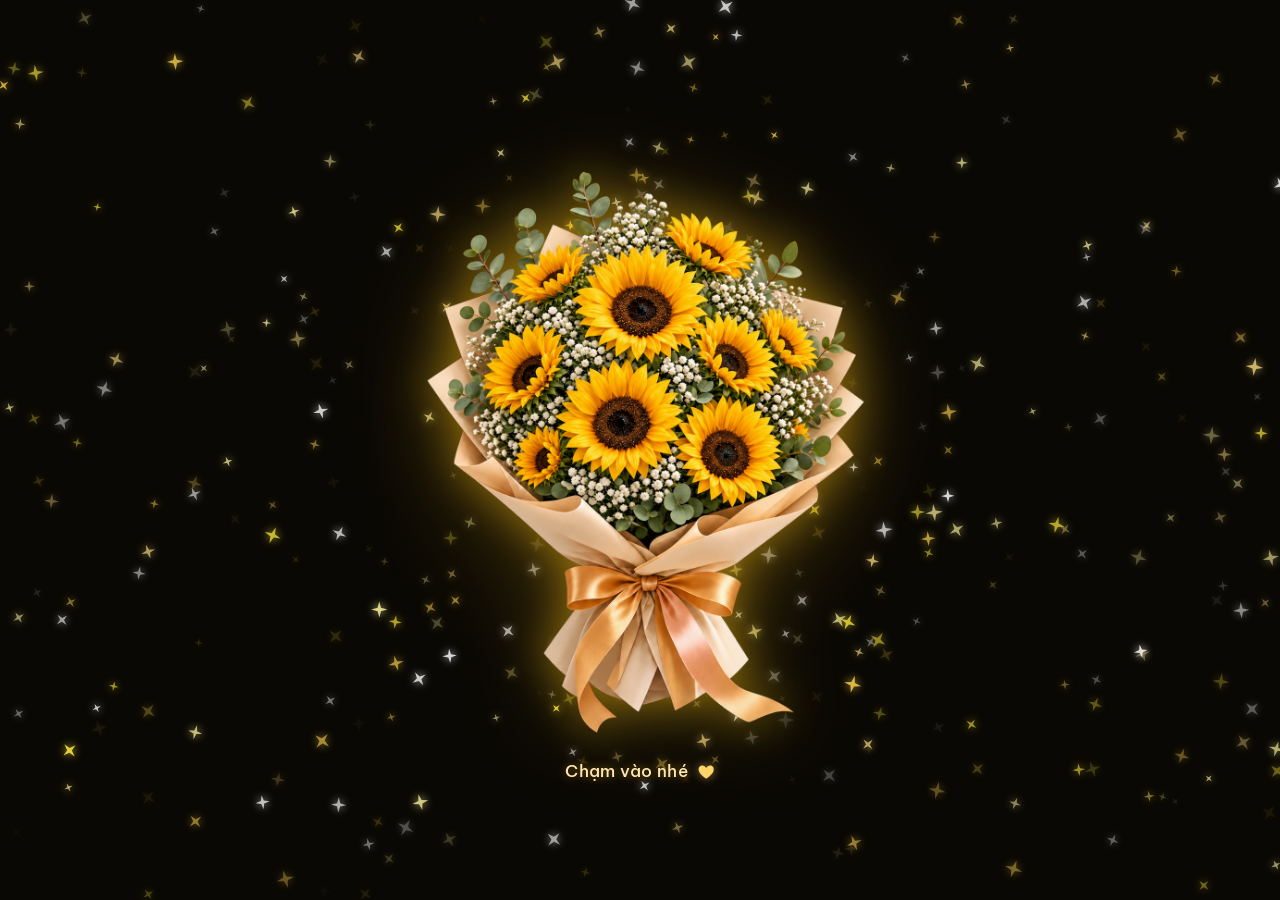
<file: index.html>
<!DOCTYPE html>
<html lang="vi">
<head>
    <meta charset="UTF-8">
    <meta name="viewport" content="width=device-width, initial-scale=1.0, maximum-scale=5.0">
    <title>Gửi Tặng Người Anh Yêu 🌻</title>
    <link rel="preconnect" href="https://fonts.googleapis.com">
    <link rel="preconnect" href="https://fonts.gstatic.com" crossorigin>
    <link href="https://fonts.googleapis.com/css2?family=Be+Vietnam+Pro:wght@400;500;600;700&amp;display=swap&amp;subset=vietnamese" rel="stylesheet">
    
    <link rel="stylesheet" href="assets/css/style.css?v=2">
</head>
<body>

    <canvas id="sparkleCanvas"></canvas>

    <div class="main-container">
        <div class="bouquet-box" id="bouquet" role="button" tabindex="0" aria-label="Mở bó hoa">
            <span class="touch-hint"><span class="touch-hint-text">Chạm vào nhé</span><span class="touch-hint-heart" aria-hidden="true"><svg viewBox="0 0 24 24" focusable="false"><path d="M12 21s-8.5-5.2-9.8-10.2C1 6.7 3.2 3.5 6.7 3.5c2.2 0 4.1 1.3 5.3 3.1 1.2-1.8 3.1-3.1 5.3-3.1 3.5 0 5.7 3.2 4.5 7.3C20.5 15.8 12 21 12 21z"/></svg></span></span>
            <img src="assets/images/bouquet-transparent.png" alt="Bó hoa hướng dương" class="bouquet-img">

            <div class="photo-slot slot-1">
                <!-- Thay src hiện tại bằng src="assets/images/ny-1.jpg" vào thẻ img bên dưới khi có ảnh. -->
                <img src="assets/images/eiu10.jfif" alt="Ảnh 1" hidden>
            </div>
            <div class="photo-slot slot-2">
                <!-- Thay src hiện tại bằng src="assets/images/ny-2.jpg" vào thẻ img bên dưới khi có ảnh. -->
                <img src="assets/images/eiu2.jfif" alt="Ảnh 2" hidden>
            </div>
            <div class="photo-slot slot-3">
                <!-- Thay src hiện tại bằng src="assets/images/ny-3.jpg" vào thẻ img bên dưới khi có ảnh. -->
                <img src="assets/images/eiu11.jfif" alt="Ảnh 3" hidden>
            </div>
            <div class="photo-slot slot-4">
                <!-- Thay src hiện tại bằng src="assets/images/ny-4.jpg" vào thẻ img bên dưới khi có ảnh. -->
                <img src="assets/images/eiu3.jfif" alt="Ảnh 4" hidden>
            </div>
            <div class="photo-slot slot-5">
                <!-- Thay src hiện tại bằng src="assets/images/ny-5.jpg" vào thẻ img bên dưới khi có ảnh. -->
                <img src="assets/images/eiu9.jfif" alt="Ảnh 5" hidden>
            </div>
        </div>
    </div>

    <button class="card-invitation" id="cardInvitation" hidden aria-label="M&#7903; thi&#7879;p b&#7857;ng m&#7853;t m&#227;">
        <span class="lock-preview" aria-hidden="true"><svg viewBox="0 0 64 64"><path d="M18 28v-9a14 14 0 0 1 28 0v9"/><rect x="11" y="28" width="42" height="30" rx="7"/><circle cx="32" cy="41" r="3"/><path d="M32 44v6"/></svg></span>
        <span>Thi&#7879;p c&#243; kh&#243;a &#183; Nh&#7853;p m&#7853;t m&#227; &#273;&#7875; m&#7903; &#9829;</span>
    </button>

    <dialog class="love-dialog" id="loveDialog" aria-label="Thiệp dành tặng bé">
        <button class="close-card" id="closeCard" aria-label="Đóng thiệp">×</button>
        <button class="envelope-open" id="openLetter" aria-label="Nh&#7853;p m&#7853;t m&#227; &#273;&#7875; m&#7903; thi&#7879;p">
            <span class="lock-illustration" aria-hidden="true"><svg viewBox="0 0 96 112"><path d="M25 43V29a23 23 0 0 1 46 0v14"/><rect x="13" y="42" width="70" height="58" rx="13"/><circle cx="48" cy="66" r="6"/><path d="M48 72v13"/></svg></span>
            <span class="envelope-instruction">Ch&#7841;m v&#224;o &#7893; kh&#243;a &#273;&#7875; nh&#7853;p m&#7853;t m&#227;</span>
        </button>
        <form class="date-gate love-letter" id="dateGate" hidden novalidate>
            <div class="keypad-lock" aria-hidden="true"><svg viewBox="0 0 64 64"><path d="M19 29v-9a13 13 0 0 1 26 0v9"/><rect x="12" y="28" width="40" height="29" rx="7"/><circle cx="32" cy="40" r="3"/><path d="M32 43v6"/></svg></div>
            <p class="letter-eyebrow">Một kỷ niệm của hai đứa ♥</p>
            <h1>Bé còn nhớ không?</h1>
            <label for="meetingDate">Nh&#7853;p m&#7853;t m&#227; 4 ch&#7919; s&#7889; c&#7911;a ng&#224;y &#273;&#7847;u ti&#234;n m&#236;nh g&#7863;p nhau</label>
            <p class="date-format" id="dateFormat">G&#7907;i &#253;: ng&#224;y g&#7863;p &#273;&#7847;u ti&#234;n c&#7911;a hai &#273;&#7913;a</p>
            <input id="meetingDate" name="meetingDate" type="text" inputmode="numeric" maxlength="4" pattern="[0-9]{4}" placeholder="&#8226;&#8226;&#8226;&#8226;" autocomplete="off" aria-describedby="dateFormat dateError" required>
            <p id="dateError" class="date-error" role="status" aria-live="polite"></p>
            <button class="unlock-letter" type="submit"><svg viewBox="0 0 24 24" aria-hidden="true"><rect x="4" y="10" width="16" height="11" rx="2"/><path d="M8 10V7a4 4 0 1 1 8 0v3"/><circle cx="12" cy="15" r="1"/></svg><span>M&#7903; l&#7901;i nh&#7855;n</span><span aria-hidden="true">&#10084;</span></button>
        </form>
        <article class="love-letter" id="loveLetter" hidden tabindex="-1">
            <p class="letter-eyebrow">Dành tặng bé ♥</p>
            <h1>Chúc mừng 20/10</h1>
            <!-- Thay lời chúc bên dưới bằng lời nhắn riêng của bạn. -->
            <p>Chúc em luôn vui vẻ, hạnh phúc và rạng rỡ như những đóa hoa này.</p>
            <p>Cảm ơn em đã đến và làm những ngày bình thường trở nên thật đặc biệt.</p>
            <p class="letter-signature">Thương em thật nhiều ♥</p>
        </article>
    </dialog>
    <script type="module" src="assets/js/script.js"></script>
</body>
</html>
</file>
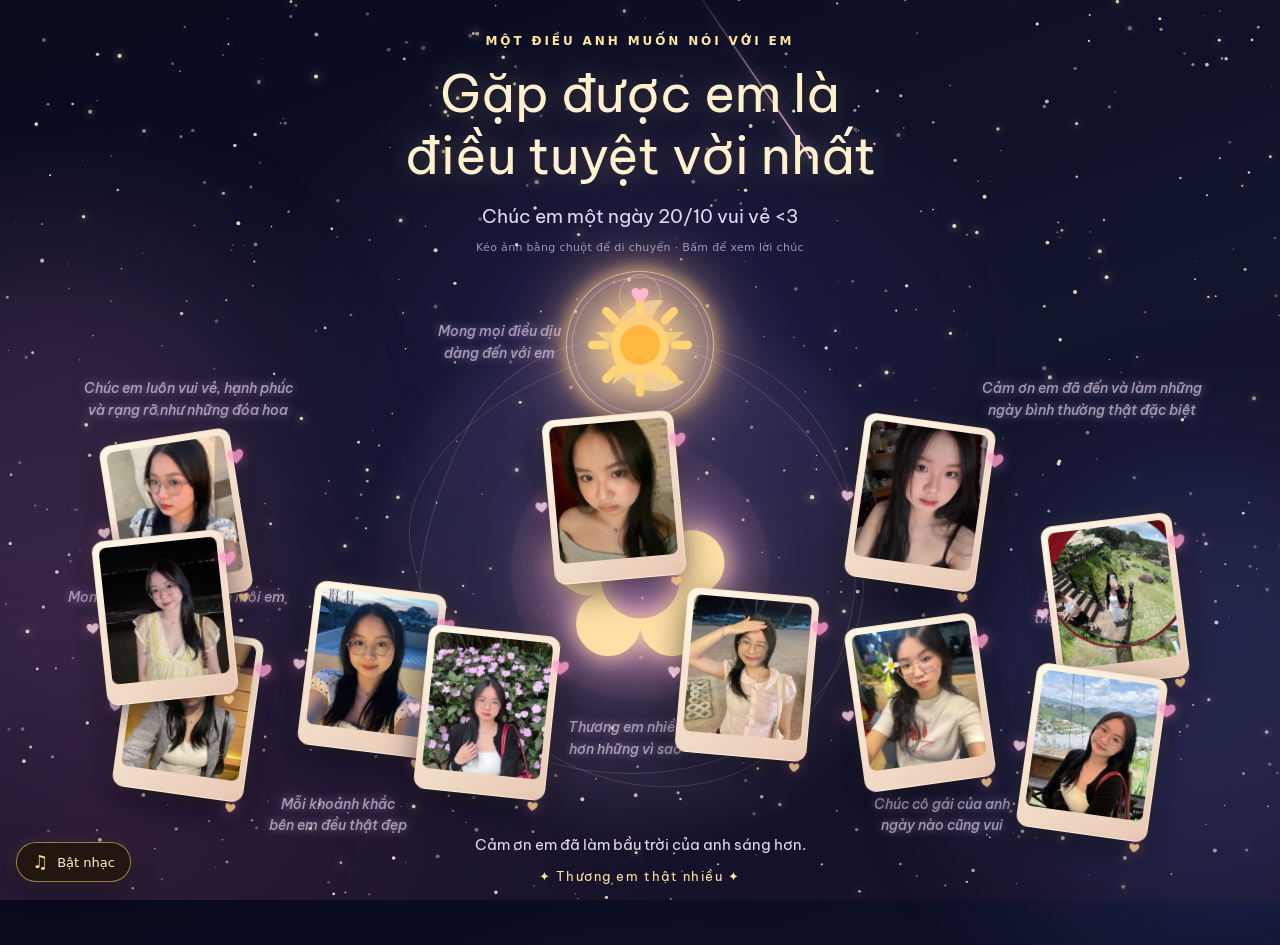
<file: love.html>
<!DOCTYPE html>
<html lang="vi">
<head>
    <meta charset="UTF-8">
    <meta name="viewport" content="width=device-width, initial-scale=1">
    <meta name="theme-color" content="#090b21">
    <title>G&#7917;i em, gi&#7919;a tr&#7901;i sao</title>
    <link rel="preconnect" href="https://fonts.googleapis.com">
    <link rel="preconnect" href="https://fonts.gstatic.com" crossorigin>
    <link href="https://fonts.googleapis.com/css2?family=Be+Vietnam+Pro:wght@400;500;600;700&amp;display=swap" rel="stylesheet">
    <link rel="stylesheet" href="assets/css/love-page.css?v=17">
</head>
<body>
    <canvas class="star-canvas" id="starCanvas" aria-hidden="true"></canvas>
    <div class="sky-glow sky-glow-one" aria-hidden="true"></div>
    <div class="sky-glow sky-glow-two" aria-hidden="true"></div>
    <main class="celebration">
        <header class="greeting">
            <p class="eyebrow">M&#7897;t &#273;i&#7873;u anh mu&#7889;n n&#243;i v&#7899;i em</p>
            <h1>G&#7863;p &#273;&#432;&#7907;c em l&#224; &#273;i&#7873;u tuy&#7879;t v&#7901;i nh&#7845;t</h1>
            <p class="subtitle">Ch&#250;c em m&#7897;t ng&#224;y 20/10 vui v&#7867; &lt;3</p>
            <p class="interaction-hint">K&#233;o &#7843;nh b&#7857;ng chu&#7897;t &#273;&#7875; di chuy&#7875;n &#183; B&#7845;m &#273;&#7875; xem l&#7901;i ch&#250;c</p>
            <span class="heart-orbit" aria-hidden="true"><svg viewBox="0 0 24 24" focusable="false"><path d="M12 21s-8.5-5.2-9.8-10.2C1 6.7 3.2 3.5 6.7 3.5c2.2 0 4.1 1.3 5.3 3.1 1.2-1.8 3.1-3.1 5.3-3.1 3.5 0 5.7 3.2 4.5 7.3C20.5 15.8 12 21 12 21z"/></svg></span>
        </header>
        <section class="memory-field" id="memoryField" aria-label="Nh&#7919;ng kho&#7843;nh kh&#7855;c c&#7911;a ch&#250;ng m&#236;nh">
            <div class="flower-glow" aria-hidden="true"><span class="flower-center">&#10047;</span><div class="celestial-orbit celestial-orbit-moon"><svg class="flower-moon" viewBox="0 0 100 100"><path d="M72 8a43 43 0 1 0 20 77A47 47 0 0 1 72 8Z"/></svg></div><div class="celestial-orbit celestial-orbit-star"><svg class="flower-star" viewBox="0 0 100 100"><path d="M50 2 L61.2 36.4 L97.6 36.4 L68.2 57.7 L79.4 92.1 L50 70.8 L20.6 92.1 L31.8 57.7 L2.4 36.4 L38.8 36.4 Z"/></svg></div><div class="celestial-orbit celestial-orbit-sun"><svg class="flower-sun" viewBox="0 0 100 100"><g fill="none" stroke="#ffd477" stroke-linecap="round" stroke-width="8"><path d="M50 5v12M50 83v12M5 50h12M83 50h12M18.2 18.2l8.5 8.5M73.3 73.3l8.5 8.5M81.8 18.2l-8.5 8.5M26.7 73.3l-8.5 8.5"/></g><circle cx="50" cy="50" r="27" fill="#ffd477"/><circle cx="50" cy="50" r="19" fill="#ffb83f"/></svg></div></div>
            <div class="photo-field" id="photoField"></div>
        </section>
        <footer class="closing">
            <p>C&#7843;m &#417;n em &#273;&#227; l&#224;m b&#7847;u tr&#7901;i c&#7911;a anh s&#225;ng h&#417;n.</p>
            <span>&#10022; Th&#432;&#417;ng em th&#7853;t nhi&#7873;u &#10022;</span>
        </footer>
    </main>
    <button class="love-card-trigger" id="loveCardTrigger" type="button" hidden aria-label="M&#7897;t l&#225; th&#432; nh&#7887; d&#224;nh cho em" aria-haspopup="dialog" aria-controls="sunflowerCardDialog">
        <svg class="trigger-sunflower" viewBox="0 0 100 100" aria-hidden="true"><g fill="#f4c84b"><ellipse cx="50" cy="19" rx="8" ry="19"/><ellipse cx="50" cy="19" rx="8" ry="19" transform="rotate(30 50 50)"/><ellipse cx="50" cy="19" rx="8" ry="19" transform="rotate(60 50 50)"/><ellipse cx="50" cy="19" rx="8" ry="19" transform="rotate(90 50 50)"/><ellipse cx="50" cy="19" rx="8" ry="19" transform="rotate(120 50 50)"/><ellipse cx="50" cy="19" rx="8" ry="19" transform="rotate(150 50 50)"/><ellipse cx="50" cy="19" rx="8" ry="19" transform="rotate(180 50 50)"/><ellipse cx="50" cy="19" rx="8" ry="19" transform="rotate(210 50 50)"/><ellipse cx="50" cy="19" rx="8" ry="19" transform="rotate(240 50 50)"/><ellipse cx="50" cy="19" rx="8" ry="19" transform="rotate(270 50 50)"/><ellipse cx="50" cy="19" rx="8" ry="19" transform="rotate(300 50 50)"/><ellipse cx="50" cy="19" rx="8" ry="19" transform="rotate(330 50 50)"/></g><circle cx="50" cy="50" r="22" fill="#744522"/><circle cx="50" cy="50" r="17" fill="#9a6328"/><g fill="#f4d889"><circle cx="43" cy="44" r="1.5"/><circle cx="54" cy="42" r="1.5"/><circle cx="59" cy="51" r="1.5"/><circle cx="47" cy="57" r="1.5"/><circle cx="40" cy="53" r="1.5"/></g></svg>
    </button>
    <dialog class="sunflower-card-dialog" id="sunflowerCardDialog" aria-label="Thi&#7879;p hoa h&#432;&#7899;ng d&#432;&#417;ng d&#224;nh t&#7863;ng em">
        <button class="sunflower-card-close" id="sunflowerCardClose" type="button" aria-label="&#272;&#243;ng thi&#7879;p">&times;</button>
        <section class="sunflower-envelope" id="sunflowerEnvelope">
            <div class="envelope-flap" aria-hidden="true"></div>
            <svg class="envelope-flower envelope-flower-left" viewBox="0 0 100 100" aria-hidden="true"><g fill="#e9b937"><ellipse cx="50" cy="19" rx="8" ry="19"/><ellipse cx="50" cy="19" rx="8" ry="19" transform="rotate(30 50 50)"/><ellipse cx="50" cy="19" rx="8" ry="19" transform="rotate(60 50 50)"/><ellipse cx="50" cy="19" rx="8" ry="19" transform="rotate(90 50 50)"/><ellipse cx="50" cy="19" rx="8" ry="19" transform="rotate(120 50 50)"/><ellipse cx="50" cy="19" rx="8" ry="19" transform="rotate(150 50 50)"/><ellipse cx="50" cy="19" rx="8" ry="19" transform="rotate(180 50 50)"/><ellipse cx="50" cy="19" rx="8" ry="19" transform="rotate(210 50 50)"/><ellipse cx="50" cy="19" rx="8" ry="19" transform="rotate(240 50 50)"/><ellipse cx="50" cy="19" rx="8" ry="19" transform="rotate(270 50 50)"/><ellipse cx="50" cy="19" rx="8" ry="19" transform="rotate(300 50 50)"/><ellipse cx="50" cy="19" rx="8" ry="19" transform="rotate(330 50 50)"/></g><circle cx="50" cy="50" r="22" fill="#744522"/><circle cx="50" cy="50" r="17" fill="#9a6328"/></svg>
            <svg class="envelope-flower envelope-flower-right" viewBox="0 0 100 100" aria-hidden="true"><g fill="#e9b937"><ellipse cx="50" cy="19" rx="8" ry="19"/><ellipse cx="50" cy="19" rx="8" ry="19" transform="rotate(30 50 50)"/><ellipse cx="50" cy="19" rx="8" ry="19" transform="rotate(60 50 50)"/><ellipse cx="50" cy="19" rx="8" ry="19" transform="rotate(90 50 50)"/><ellipse cx="50" cy="19" rx="8" ry="19" transform="rotate(120 50 50)"/><ellipse cx="50" cy="19" rx="8" ry="19" transform="rotate(150 50 50)"/><ellipse cx="50" cy="19" rx="8" ry="19" transform="rotate(180 50 50)"/><ellipse cx="50" cy="19" rx="8" ry="19" transform="rotate(210 50 50)"/><ellipse cx="50" cy="19" rx="8" ry="19" transform="rotate(240 50 50)"/><ellipse cx="50" cy="19" rx="8" ry="19" transform="rotate(270 50 50)"/><ellipse cx="50" cy="19" rx="8" ry="19" transform="rotate(300 50 50)"/><ellipse cx="50" cy="19" rx="8" ry="19" transform="rotate(330 50 50)"/></g><circle cx="50" cy="50" r="22" fill="#744522"/><circle cx="50" cy="50" r="17" fill="#9a6328"/></svg>
            <div class="envelope-greeting"><p>D&#224;nh t&#7863;ng em</p><span aria-hidden="true">&#8212; <svg class="inline-heart" viewBox="0 0 24 24" focusable="false"><path d="M12 21s-8.5-5.2-9.8-10.2C1 6.7 3.2 3.5 6.7 3.5c2.2 0 4.1 1.3 5.3 3.1 1.2-1.8 3.1-3.1 5.3-3.1 3.5 0 5.7 3.2 4.5 7.3C20.5 15.8 12 21 12 21z"/></svg> &#8212;</span><strong>20/10</strong><small>M&#7897;t ch&#250;t y&#234;u th&#432;&#417;ng</small></div>
            <button class="sunflower-seal" id="sunflowerSeal" type="button" aria-label="M&#7903; l&#225; th&#432;"><svg viewBox="0 0 24 24" aria-hidden="true"><path d="M12 21s-8.2-5.2-10.2-10.1C.2 7.2 2.4 3.5 6.4 3.5c2.4 0 4.2 1.5 5.6 3.5 1.4-2 3.2-3.5 5.6-3.5 4 0 6.2 3.7 4.6 7.4C20.2 15.8 12 21 12 21Z"/></svg></button>
        </section>
        <article class="sunflower-letter" id="sunflowerLetter" hidden>
            <div class="letter-copy">
                <p class="letter-eyebrow">D&#224;nh ri&#234;ng cho em <svg class="inline-heart" viewBox="0 0 24 24" focusable="false" aria-hidden="true"><path d="M12 21s-8.5-5.2-9.8-10.2C1 6.7 3.2 3.5 6.7 3.5c2.2 0 4.1 1.3 5.3 3.1 1.2-1.8 3.1-3.1 5.3-3.1 3.5 0 5.7 3.2 4.5 7.3C20.5 15.8 12 21 12 21z"/></svg></p>
                <h2>G&#7917;i c&#244; g&#225;i b&#233; nh&#7887; c&#7911;a anh</h2>
                <p>Anh ch&#250;c em ng&#224;y 20/10 l&#250;c n&#224;o c&#361;ng xinh &#273;&#7865;p, may m&#7855;n, nhi&#7873;u s&#7913;c kh&#7887;e v&#224; lu&#244;n vui v&#7867;.</p>
                <p>Anh mong r&#7857;ng em s&#7869; &#273;&#7891;ng h&#224;nh c&#249;ng anh tr&#234;n ch&#7863;ng &#273;&#432;&#7901;ng ph&#237;a tr&#432;&#7899;c.</p>
                <p>C&#7843;m &#417;n em v&#236; t&#7845;t c&#7843;.</p>
                <p class="sunflower-signature">Anh y&#234;u em b&#233; c&#7911;a anh <svg class="inline-heart" viewBox="0 0 24 24" focusable="false" aria-hidden="true"><path d="M12 21s-8.5-5.2-9.8-10.2C1 6.7 3.2 3.5 6.7 3.5c2.2 0 4.1 1.3 5.3 3.1 1.2-1.8 3.1-3.1 5.3-3.1 3.5 0 5.7 3.2 4.5 7.3C20.5 15.8 12 21 12 21z"/></svg></p>
            </div>
            <figure class="letter-photo" tabindex="0" role="button" aria-label="Ph&#243;ng to &#7843;nh trong th&#432;" aria-expanded="false"><img src="assets/images/eiu1.jfif" alt="Kho&#7843;nh kh&#7855;c c&#7911;a em"><span class="letter-photo-star letter-photo-star-one" aria-hidden="true">&#10022;</span><span class="letter-photo-star letter-photo-star-two" aria-hidden="true">&#10023;</span><span class="letter-photo-star letter-photo-star-three" aria-hidden="true">&#10022;</span><figcaption>&#272;i&#7873;u anh mu&#7889;n gi&#7919; g&#236;n</figcaption></figure>
        </article>
    </dialog>
    <dialog class="photo-viewer" id="photoViewer" aria-label="Anh ky niem va loi chuc">
        <button class="viewer-close" id="viewerClose" type="button" aria-label="Dong anh">&times;</button>
        <figure class="viewer-content">
            <img id="viewerImage" alt="">
            <figcaption id="viewerWish"></figcaption>
        </figure>
    </dialog>
    <script src="assets/js/love-page.js?v=6"></script>
    <audio id="backgroundMusic" src="assets/audio/Ch%E1%BB%9D%20Ch%C3%BAt%20x%20Ch%E1%BA%B3ng%20Gi%E1%BB%91ng%20Gi%C3%A1ng%20Sinh%20x%20Track%2006%20x%20N%C6%A1i%20N%C3%A0y%20C%C3%B3%20Anh%20x%20In%20Love%20Douyin%20Top%20Music.mp3" autoplay loop muted preload="auto"></audio>
    <button class="music-toggle" id="musicToggle" type="button" aria-label="Bật nhạc">
        <span class="music-icon" aria-hidden="true">&#9835;</span>
        <span id="musicLabel">Bật nhạc</span>
    </button>
    <script src="assets/js/music.js"></script>
</body>
</html>
</file>
<file: assets/css/style.css>
:root { --font-vietnamese: "Be Vietnam Pro", "Segoe UI", Arial, sans-serif; }
* {
    margin: 0;
    padding: 0;
    box-sizing: border-box;
    user-select: none;
    -webkit-user-select: none;
}

html, body {
    width: 100%;
    height: 100%;
    overflow: hidden;
}

body {
    font-family: var(--font-vietnamese);
    background-color: #0a0804;
    min-height: 100vh;
    min-height: 100dvh;
    display: flex;
    align-items: center;
    justify-content: center;
    position: relative;
    color: #fff;
}

#sparkleCanvas {
    position: fixed;
    top: 0;
    left: 0;
    width: 100%;
    height: 100%;
    pointer-events: none;
    z-index: 1;
}

.main-container {
    position: relative;
    z-index: 10;
    width: 100%;
    height: 100%;
    display: flex;
    align-items: center;
    justify-content: center;
    padding: 12px;
}

.bouquet-box {
    position: relative;
    width: min(580px, 90vw, 85vh);
    height: min(580px, 90vw, 85vh);
    max-width: 92vw;
    max-height: 85vh;
    cursor: pointer;
    transition: transform 0.35s cubic-bezier(0.175, 0.885, 0.32, 1.275);
    background: radial-gradient(
        circle at 50% 48%,
        rgba(255, 193, 7, 0.16) 0%,
        rgba(255, 180, 0, 0.06) 38%,
        transparent 68%
    );
    border-radius: 50%;
    animation: floatBouquet 6.5s ease-in-out infinite;
    display: flex;
    align-items: center;
    justify-content: center;
}

.bouquet-box:hover {
    transform: scale(1.03);
}

@keyframes floatBouquet {
    0%, 100% { transform: translateY(0); }
    50% { transform: translateY(-14px); }
}

.bouquet-img {
    width: 100%;
    height: 100%;
    object-fit: cover;
    filter: drop-shadow(0 0 22px rgba(255, 193, 7, 0.45))
            drop-shadow(0 0 45px rgba(255, 200, 50, 0.22));
    position: relative;
    z-index: 2;
    transition: opacity 0.8s ease, transform 0.8s cubic-bezier(0.2, 0.85, 0.25, 1), filter 0.8s ease;
}

/* 5 ?nh - ?n lúc d?u */
/* 5 ?nh - không vi?n, h? tr? ?nh trong su?t */
.flower-sink {
    position: absolute;
    z-index: 4;
    display: block;
    border-radius: 50%;
    object-fit: cover;
    pointer-events: none;
    transform: scale(1);
    transform-origin: center;
    opacity: 1;
    transition: transform 0.25s cubic-bezier(0.55, 0, 0.8, 0.25), opacity 0.25s ease;
}
.flower-sink.sink {
    transform: translateY(36px) scale(0.1);
    opacity: 0;
}
.photo-slot {
    position: absolute;
    border-radius: 50%;
    overflow: hidden;
    z-index: 5;
    border: none;
    box-shadow: none;
    background: transparent;
    
    opacity: 0;
    transform: scale(0.58) translateY(14px);
    pointer-events: none;
    transition: opacity 0.25s ease, transform 0.25s cubic-bezier(0.2, 0.85, 0.25, 1);
}

.photo-slot.show {
    opacity: 1;
    transform: scale(1) translateY(0);
}

.photo-slot img {
    width: 100%;
    height: 100%;
    object-fit: cover;
    object-position: center 36%;
    display: block;
    background: transparent;
}

/* V? trí 5 bông hoa */
.slot-1 { width: 24%; height: 24%; top: 12.1%; left: 37.7%; transition-delay: 0s; }
.slot-2 { width: 20%; height: 20%; top: 25.2%; left: 20.9%; transition-delay: 0s; }
.slot-3 { width: 19%; height: 19%; top: 23.5%; left: 54.6%; transition-delay: 0s; }
.slot-4 { width: 24%; height: 24%; top: 32.4%; left: 32.2%; transition-delay: 0s; }
.slot-5 { width: 22%; height: 22%; top: 38%; left: 52.6%; transition-delay: 0s; }

.photo-slot img[hidden] { display: none; }
.bouquet-box:focus-visible { outline: 2px solid #ffd54f; outline-offset: 4px; }
/* Warm backdrop appears only in slots containing a loaded photo. */
.photo-slot:has(img:not([hidden])) {
    background: transparent;
    box-shadow: none;
}
.photo-slot img {
    object-fit: cover;
    object-position: center 36%;
}
.touch-hint {
    position: absolute;
    top: calc(100% + 10px);
    left: 50%;
    transform: translateX(-50%);
    display: inline-flex;
    align-items: center;
    justify-content: center;
    gap: 9px;
    padding: 10px 20px;
    border: none;
    border-radius: 0;
    background: transparent;
    white-space: nowrap;
    color: #ffe8b4;
    font-size: clamp(14px, 3.5vw, 17px);
    font-weight: 500;
    line-height: 1.4;
    letter-spacing: 0.3px;
    pointer-events: none;
    transition: opacity 0.35s ease, visibility 0.35s ease, transform 0.35s ease;
}
.touch-hint-text {
    text-shadow: 0 0 10px rgba(255, 193, 7, 0.45), 0 0 22px rgba(255, 200, 50, 0.22);
    animation: hintGlow 3s ease-in-out infinite;
}
.touch-hint-heart {
    display: inline-flex;
    width: 1.05em;
    height: 1.05em;
    color: #ffd56a;
    line-height: 1;
    transform-origin: center;
    animation: heartBeat 2.4s ease-in-out infinite;
}
.touch-hint-heart svg {
    display: block;
    width: 100%;
    height: 100%;
    fill: currentColor;
    filter: drop-shadow(0 0 5px rgba(255, 213, 106, 0.55));
}
@keyframes hintGlow {
    0%, 100% { text-shadow: 0 0 10px rgba(255, 193, 7, 0.45), 0 0 22px rgba(255, 200, 50, 0.22); }
    50% { text-shadow: 0 0 14px rgba(255, 193, 7, 0.7), 0 0 30px rgba(255, 200, 50, 0.35); }
}
@keyframes heartBeat {
    0%, 35%, 100% { transform: scale(1); }
    12% { transform: scale(1.16); }
    23% { transform: scale(1.03); }
}
.bouquet-box.revealed .touch-hint {
    opacity: 0;
    visibility: hidden;
    transform: translate(-50%, 6px);
}
@media (max-height: 600px) {
    .bouquet-box {
        width: min(580px, 90vw, calc(100dvh - 120px));
        height: min(580px, 90vw, calc(100dvh - 120px));
    }
}
@media (prefers-reduced-motion: reduce) {
    .touch-hint-text, .touch-hint-heart { animation: none; }
    .touch-hint { transition: none; }
}
.flying-butterfly {
    position: fixed;
    left: 0;
    top: 0;
    z-index: 20;
    pointer-events: none;
    font-size: clamp(21px, 4vw, 33px);
    line-height: 1;
    filter: drop-shadow(0 0 8px rgba(255, 213, 153, 0.45));
    opacity: 0;
    will-change: transform, opacity;
}
.butterfly-wings {
    display: block;
    animation: butterflyFlap 0.38s ease-in-out infinite alternate;
}
@keyframes butterflyFlap {
    from { transform: scaleX(1) rotate(-5deg); }
    to { transform: scaleX(0.55) rotate(5deg); }
}
@media (prefers-reduced-motion: reduce) {
    .flying-butterfly { display: none; }
}
.butterfly-pink {
    font-size: clamp(20px, 3.7vw, 31px);
}
.butterfly-pink .butterfly-wings {
    filter: hue-rotate(125deg) saturate(0.85);
    animation-duration: 0.44s;
    animation-delay: -0.2s;
}
.flying-butterfly.is-perched {
    position: absolute;
    will-change: auto;
}
.is-perched .butterfly-wings {
    animation: perchedFlutter 3.6s ease-in-out infinite;
}
@keyframes perchedFlutter {
    0%, 65%, 100% { transform: scaleX(0.9) rotate(0deg); }
    78% { transform: scaleX(0.65) rotate(-3deg); }
    88% { transform: scaleX(0.95) rotate(2deg); }
}
.butterfly-gold {
    font-size: clamp(20px, 3.7vw, 31px);
}
.butterfly-gold .butterfly-wings {
    filter: hue-rotate(185deg) saturate(1.3);
    animation-delay: -0.15s;
}

.ribbon-burst {
    position: absolute;
    inset: 0;
    z-index: 1;
    width: 100%;
    height: 100%;
    overflow: visible;
    pointer-events: none;
}
.ribbon-strand {
    opacity: 0;
    filter: drop-shadow(0 1px 2px rgba(90, 45, 15, 0.32));
    animation: ribbonFly var(--ribbon-duration, 2.2s) cubic-bezier(0.18, 0.65, 0.35, 1) var(--ribbon-delay, 0ms) forwards;
}
.ribbon-highlight {
    filter: none;
}
@keyframes ribbonFly {
    0% { stroke-dashoffset: var(--ribbon-length); opacity: 0; }
    12% { opacity: 0.95; }
    62% { opacity: 0.85; }
    100% { stroke-dashoffset: 0; opacity: 0.92; }
}
@media (prefers-reduced-motion: reduce) {
    .ribbon-strand { animation: none; display: none; }
}
.firework-burst {
    position: fixed;
    z-index: 100;
    width: 1px;
    height: 1px;
    pointer-events: none;
}
.firework-burst::before {
    content: "";
    position: absolute;
    left: -17px;
    top: -17px;
    width: 34px;
    height: 34px;
    clip-path: polygon(50% 0%, 61% 35%, 98% 35%, 68% 57%, 79% 94%, 50% 72%, 21% 94%, 32% 57%, 2% 35%, 39% 35%);
    background: #fff6bd;
    filter: drop-shadow(0 0 5px #fff) drop-shadow(0 0 11px #ffd45f) drop-shadow(0 0 20px #ffbd36);
    animation: fireworkFlash 0.7s ease-out both;
}
@keyframes fireworkFlash {
    0% { transform: scale(0.2); opacity: 0; }
    18% { transform: scale(1.25); opacity: 1; }
    100% { transform: scale(2.8); opacity: 0; }
}
.firework-spark {
    position: absolute;
    left: 0;
    top: 0;
    width: 12px;
    height: 12px;
    clip-path: polygon(50% 0%, 61% 35%, 98% 35%, 68% 57%, 79% 94%, 50% 72%, 21% 94%, 32% 57%, 2% 35%, 39% 35%);
    background: var(--spark-color);
    box-shadow: 0 0 8px #fff, 0 0 15px var(--spark-color), 0 0 24px var(--spark-color);
    opacity: 0;
    animation: fireworkSpark 1.8s cubic-bezier(0.12, 0.65, 0.3, 1) forwards;
}
@keyframes fireworkSpark {
    0% { transform: translate(-50%, -50%) scale(0.25); opacity: 0; }
    8% { opacity: 1; }
    68% { opacity: 1; }
    100% { transform: translate(-50%, -50%) rotate(var(--angle)) translateY(var(--distance)) scale(0.15); opacity: 0; }
}
.card-invitation {
    position: fixed;
    bottom: max(18px, env(safe-area-inset-bottom));
    right: clamp(16px, 5vw, 64px);
    z-index: 30;
    display: flex;
    flex-direction: column;
    align-items: center;
    gap: 10px;
    padding: 0;
    border: 0;
    background: transparent;
    color: #f7df9d;
    font: italic 13px var(--font-vietnamese);
    cursor: pointer;
    animation: cardAppear 0.7s ease-out both;
}
.lock-preview {
    display: grid;
    place-items: center;
    width: 76px;
    height: 76px;
    border: 1px solid #e8c16a99;
    border-radius: 50%;
    background: radial-gradient(circle, #402d16, #171108 72%);
    box-shadow: 0 0 25px #e8c16a55, inset 0 0 18px #e8c16a22;
    transition: transform 0.3s ease, box-shadow 0.3s ease;
}
.lock-preview svg { width: 42px; fill: #e8c16a; stroke: #f9e5ad; stroke-width: 3; stroke-linecap: round; stroke-linejoin: round; }
.card-invitation:hover .lock-preview { transform: translateY(-5px) scale(1.06); box-shadow: 0 0 34px #e8c16a99, inset 0 0 18px #e8c16a33; }
.love-dialog {
    margin: auto;
    padding: 0;
    width: min(780px, 94vw);
    max-height: 90dvh;
    border: none;
    border-radius: 8px;
    background: #21170c;
    color: #79551f;
    overflow: auto;
    box-shadow: 0 20px 100px #0008;
}
.love-dialog::backdrop { background: #120e07dc; backdrop-filter: blur(7px); }
.close-card {
    position: absolute;
    right: 10px;
    top: 8px;
    z-index: 2;
    width: 36px;
    height: 36px;
    border: 0;
    border-radius: 50%;
    color: #fff1eb;
    background: #705221;
    font-size: 26px;
    cursor: pointer;
}
.envelope-open { display: flex; min-height: 330px; width: 100%; padding: 50px 20px 32px; flex-direction: column; align-items: center; justify-content: center; gap: 18px; border: none; background: radial-gradient(ellipse at center, #3a2a17 0, #21170c 68%); color: #f3dfab; cursor: pointer; }
.lock-illustration { display: grid; place-items: center; width: 150px; height: 160px; border: 1px solid #e8c16a66; border-radius: 50%; background: radial-gradient(circle, #60471f, #2b1e0e 70%); box-shadow: 0 0 35px #e8c16a55, inset 0 0 25px #f3dfab22; transition: transform .3s ease, box-shadow .3s ease; }
.lock-illustration svg { width: 82px; fill: #d9ae55; stroke: #fff0bd; stroke-width: 4; stroke-linecap: round; stroke-linejoin: round; filter: drop-shadow(0 4px 8px #0008); }
.envelope-open:hover .lock-illustration { transform: translateY(-4px) scale(1.04); box-shadow: 0 0 48px #e8c16a99, inset 0 0 25px #f3dfab33; }
.love-letter {
    padding: clamp(38px, 8vw, 80px) clamp(26px, 7vw, 70px);
    background: linear-gradient(135deg, #fff9e7, #f3dfab);
    font: 18px/1.9 var(--font-vietnamese);
    text-align: center;
    animation: cardAppear 0.6s ease-out both;
}
.love-letter h1 { font-size: clamp(27px, 6vw, 42px); font-weight: normal; margin: 14px 0 26px; }
.love-letter p + p { margin-top: 20px; }
.letter-eyebrow { font-size: 15px; letter-spacing: 2px; }
.letter-signature { font-style: italic; color: #a67c2f; }
.card-invitation[hidden], .envelope-open[hidden], .love-letter[hidden] { display: none; }
@keyframes cardAppear {
    from { opacity: 0; transform: translateY(18px) scale(0.94); }
    to { opacity: 1; transform: translateY(0) scale(1); }
}
@media (prefers-reduced-motion: reduce) {
    .card-invitation, .love-letter { animation: none; }
}
.envelope-instruction {
    display: block;
    padding: 18px 12px;
    color: #f3dfab;
    font: italic 15px var(--font-vietnamese);
    text-align: center;
}
.date-gate[hidden] { display: none; }
.date-gate label { display: block; }
.date-gate .date-format { margin: 10px 0; font-size: 14px; }
.date-gate input {
    display: block;
    width: min(220px, 100%);
    margin: 18px auto 0;
    padding: 12px 16px;
    border: 1px solid #c6a86a;
    border-radius: 10px;
    background: #fffcf3;
    color: #79551f;
    text-align: center;
    font: 24px var(--font-vietnamese);
    letter-spacing: 3px;
    user-select: text;
    -webkit-user-select: text;
}
.date-gate input:focus { outline: 2px solid #b3893e; outline-offset: 3px; }
.date-gate input[aria-invalid="true"] { border-color: #b45239; }
.date-gate .date-error { min-height: 2em; margin: 14px 0; color: #a04930; font-size: 15px; }
.unlock-letter {
    padding: 12px 24px;
    border: 1px solid #aa7b29;
    border-radius: 999px;
    background: #8b6328;
    color: #fff6dc;
    font: inherit;
    cursor: pointer;
}
.unlock-letter:hover { background: #73501d; }

.music-toggle { position: fixed; z-index: 80; left: max(16px, env(safe-area-inset-left)); bottom: max(18px, env(safe-area-inset-bottom)); display: inline-flex; align-items: center; gap: 9px; padding: 10px 15px; border: 1px solid #e8c16a99; border-radius: 999px; color: #fff0c8; background: #21180de8; box-shadow: 0 5px 24px #0008, 0 0 18px #e8c16a2b; font: 13px/1 system-ui, sans-serif; cursor: pointer; backdrop-filter: blur(8px); transition: transform .2s ease, background .2s ease, box-shadow .2s ease; }
.music-toggle:hover { transform: translateY(-2px); background: #392812ed; box-shadow: 0 7px 28px #0009, 0 0 24px #e8c16a55; }
.music-icon { color: #ffe29a; font-size: 18px; }
.music-toggle.is-playing .music-icon { animation: musicPulse 1.2s ease-in-out infinite; }
@keyframes musicPulse { 50% { transform: scale(1.22); text-shadow: 0 0 12px #ffe29a; } }


/* A premium lock keypad for the private letter form. */
.date-gate {
    position: relative;
    display: flex;
    flex-direction: column;
    align-items: center;
    width: min(620px, 100%);
    margin: 0 auto;
    padding: 42px clamp(24px, 7vw, 68px) 46px;
    overflow: hidden;
    border: 1px solid #d8b363;
    border-radius: 24px;
    color: #f8edcf;
    background: radial-gradient(ellipse at 50% 0%, #624c28 0, #302316 38%, #1b160f 100%);
    box-shadow: inset 0 0 0 5px #f3d58b10, inset 0 0 42px #e8bd6520, 0 22px 70px #0009;
    font-family: var(--font-vietnamese);
    text-align: center;
}
.date-gate::before { content: ""; position: absolute; inset: 10px; border: 1px solid #f5dfaa2c; border-radius: 17px; pointer-events: none; }
.date-gate::after { content: ""; position: absolute; top: -95px; left: 50%; width: 240px; height: 180px; transform: translateX(-50%); border-radius: 50%; background: #ffe4a018; filter: blur(34px); pointer-events: none; }
.keypad-lock { position: relative; z-index: 1; display: grid; place-items: center; width: 70px; height: 70px; margin-bottom: 17px; border: 1px solid #f0d38d99; border-radius: 50%; color: #f6dda0; background: radial-gradient(circle at 35% 25%, #846b39, #342719 72%); box-shadow: 0 0 28px #e8c16a44, inset 0 0 18px #ffe7ad22; }
.keypad-lock svg { width: 39px; height: 39px; fill: none; stroke: currentColor; stroke-width: 2.5; stroke-linecap: round; stroke-linejoin: round; filter: drop-shadow(0 2px 5px #0008); }
.date-gate .letter-eyebrow { position: relative; z-index: 1; margin: 0 0 8px; color: #e9cb84; font: 600 11px/1.5 var(--font-vietnamese); letter-spacing: .22em; text-transform: uppercase; }
.date-gate h1 { position: relative; z-index: 1; margin: 0 0 18px; color: #fff2d2; font-size: clamp(25px, 5vw, 34px); font-weight: 600; text-shadow: 0 2px 18px #edcc8140; }
.date-gate label { position: relative; z-index: 1; max-width: 390px; color: #eadfc7; font-size: 14px; line-height: 1.7; }
.date-gate .date-format { position: relative; z-index: 1; margin: 8px 0 3px; color: #c7b58e; font-size: 12px; }
.date-gate input { position: relative; z-index: 1; width: min(260px, 100%); height: 58px; margin: 16px auto 0; padding: 10px 18px 10px 29px; border: 1px solid #d9b75f; border-radius: 14px; color: #fff0c5; background: linear-gradient(145deg, #17130f, #282015); box-shadow: inset 0 3px 12px #0009, 0 0 0 4px #e6c97712, 0 8px 20px #0005; font: 600 25px/1 var(--font-vietnamese); letter-spacing: .62em; text-align: center; transition: border-color .2s ease, box-shadow .2s ease, transform .2s ease; }
.date-gate input::placeholder { color: #a68e60; opacity: .75; }
.date-gate input:focus { outline: none; border-color: #fff0b8; box-shadow: inset 0 3px 12px #0009, 0 0 0 4px #e6c97725, 0 0 25px #ffdf8c55; transform: translateY(-1px); }
.date-gate input[aria-invalid="true"] { border-color: #e58a73; box-shadow: 0 0 0 4px #e4775722, 0 0 20px #e4775755; }
.date-gate .date-error { position: relative; z-index: 1; min-height: 1.6em; margin: 12px 0 3px; color: #ffb2a0; font-size: 13px; }
.date-gate .unlock-letter { position: relative; z-index: 1; display: inline-flex; align-items: center; justify-content: center; gap: 10px; min-height: 48px; margin-top: 7px; padding: 11px 23px; border: 1px solid #ffe5a0; border-radius: 999px; color: #302310; background: linear-gradient(135deg, #f8e1a1, #c89a42); box-shadow: 0 7px 22px #0005, inset 0 1px #fff8d8; font: 600 14px/1 var(--font-vietnamese); cursor: pointer; transition: transform .2s ease, box-shadow .2s ease, filter .2s ease; }
.date-gate .unlock-letter svg { width: 18px; height: 18px; fill: none; stroke: currentColor; stroke-width: 1.8; stroke-linecap: round; stroke-linejoin: round; }
.date-gate .unlock-letter:hover { transform: translateY(-2px); filter: brightness(1.08); box-shadow: 0 11px 26px #0007, 0 0 22px #f0cf7c55; }
.date-gate .unlock-letter:focus-visible { outline: 2px solid #fff2c5; outline-offset: 4px; }
@media (max-width: 520px) {
    .date-gate { padding: 34px 23px 36px; border-radius: 20px; }
    .date-gate::before { inset: 8px; border-radius: 14px; }
    .date-gate label { font-size: 13px; }
}
/* Softer champagne palette and an animated shackle for opening the password gate. */
.card-invitation.is-unlocking { pointer-events: none; }
.card-invitation.is-unlocking .lock-preview { animation: lockCaseOpen .62s cubic-bezier(.2,.8,.25,1) both; }
.card-invitation.is-unlocking .lock-preview svg path:first-child { transform-box: fill-box; transform-origin: 100% 90%; animation: lockShackleOpen .55s .06s cubic-bezier(.2,.8,.25,1) both; }
.card-invitation.is-unlocking .lock-preview svg rect { animation: lockBodyOpen .62s ease-out both; }
@keyframes lockShackleOpen { 0%, 28% { transform: rotate(0); } 68%, 100% { transform: translate(2px,-3px) rotate(-26deg); } }
@keyframes lockBodyOpen { 0%, 30% { transform: scale(1); } 62% { transform: scale(1.1); } 100% { transform: scale(1); } }
@keyframes lockCaseOpen { 0% { transform: scale(1); box-shadow: 0 0 25px #e8c16a55, inset 0 0 18px #e8c16a22; } 38% { transform: scale(.94); } 72% { transform: scale(1.13); box-shadow: 0 0 48px #f3d994aa, inset 0 0 24px #fff0bd77; } 100% { transform: scale(1.04); box-shadow: 0 0 34px #ead39a88, inset 0 0 20px #fff1c955; } }
.love-dialog:has(.date-gate:not([hidden])) { padding: 6px; border: 1px solid #ddc997; border-radius: 30px; background: #f2e8d3; box-shadow: 0 24px 90px #0008, 0 0 34px #fff5da33; }
.date-gate { border-color: #d9c79f; color: #5c4e3c; background: radial-gradient(ellipse at 50% 0%, #fffdf7 0, #f7f0e2 48%, #eee3cc 100%); box-shadow: inset 0 0 0 5px #fffaf0aa, inset 0 0 42px #d2bd8c22, 0 14px 38px #69553022; }
.date-gate::before { border-color: #c3aa6c55; }
.date-gate::after { background: #ffe8b755; }
.keypad-lock { border-color: #d6c08a; color: #9c7e3f; background: radial-gradient(circle at 35% 25%, #fffdf4, #e8d9b6 76%); box-shadow: 0 5px 18px #876d3822, inset 0 0 16px #fff9df; }
.keypad-lock svg { filter: drop-shadow(0 1px 2px #8b744133); }
.date-gate .letter-eyebrow { color: #a18a5d; }
.date-gate h1 { color: #51432f; text-shadow: 0 2px 16px #c4ab6c33; }
.date-gate label { color: #6e614d; }
.date-gate .date-format { color: #92836a; }
.date-gate input { border-color: #cbb47d; color: #55452d; background: linear-gradient(145deg, #fffefa, #f7f1e4); box-shadow: inset 0 2px 8px #7f67321a, 0 0 0 4px #d9c28c20, 0 7px 18px #75603a16; }
.date-gate input::placeholder { color: #b9aa87; }
.date-gate input:focus { border-color: #b59651; box-shadow: inset 0 2px 8px #7f67321a, 0 0 0 4px #d9c28c33, 0 0 20px #d9c28c55; }
.date-gate .date-error { color: #b35f51; }
.date-gate .unlock-letter { border-color: #d1bd8c; color: #5b4929; background: linear-gradient(135deg, #fff8df, #e6d2a0); box-shadow: 0 6px 18px #75603a22, inset 0 1px #fff; }
.date-gate .unlock-letter:hover { box-shadow: 0 9px 22px #75603a2c, 0 0 18px #d9c58e55; }
@media (prefers-reduced-motion: reduce) {
    .card-invitation.is-unlocking .lock-preview,
    .card-invitation.is-unlocking .lock-preview svg path:first-child,
    .card-invitation.is-unlocking .lock-preview svg rect { animation-duration: .01ms !important; }
}.card-invitation { color: #f0dfb8; }
.lock-preview { border-color: #dfcfaa; background: radial-gradient(circle at 35% 25%, #fff9e9, #e4d5b3 72%); box-shadow: 0 0 24px #e8d5a855, inset 0 0 16px #fff7df; }
.lock-preview svg { fill: #b39150; stroke: #fff7df; }
.card-invitation.is-unlocking .lock-preview svg rect { transform-box: fill-box; transform-origin: center; animation: lockBodyOpen .62s ease-out both; }
/* Phone layout: keep the bouquet, lock and password card within the viewport. */
@media (max-width: 600px) {
    .main-container {
        padding: max(12px, env(safe-area-inset-top)) 10px max(54px, calc(env(safe-area-inset-bottom) + 46px));
    }
    .bouquet-box {
        width: min(92vw, calc(100svh - 150px), 480px);
        height: min(92vw, calc(100svh - 150px), 480px);
        max-width: 100%;
        max-height: none;
    }
    .bouquet-img {
        object-fit: contain;
        filter: drop-shadow(0 0 14px rgba(255, 193, 7, 0.38)) drop-shadow(0 0 28px rgba(255, 200, 50, 0.18));
    }
    .touch-hint { top: calc(100% + 4px); padding: 8px 12px; font-size: 14px; }
    .card-invitation { right: max(12px, env(safe-area-inset-right)); bottom: max(12px, env(safe-area-inset-bottom)); font-size: 12px; }
    .lock-preview { width: 62px; height: 62px; }
    .lock-preview svg { width: 35px; }
    .love-dialog { width: calc(100vw - 20px); max-height: calc(100svh - 24px); border-radius: 18px; }
    .envelope-open { min-height: min(62svh, 390px); padding: 44px 18px 24px; }
    .lock-illustration { width: 124px; height: 132px; }
    .lock-illustration svg { width: 70px; }
    .date-gate { max-height: calc(100svh - 36px); overflow-y: auto; padding: 30px 22px; }
    .date-gate input { height: 54px; font-size: 23px; }
    .love-letter { padding: 34px 22px; font-size: 16px; line-height: 1.75; }
}
@media (max-height: 520px) and (max-width: 800px) {
    .main-container { padding-bottom: 44px; }
    .bouquet-box { width: min(74vw, calc(100svh - 105px)); height: min(74vw, calc(100svh - 105px)); }
    .touch-hint { top: calc(100% + 1px); }
    .envelope-open { min-height: 250px; }
}
</file>
<file: assets/css/love-page.css>
:root { color-scheme: dark; --gold: #ffe5a0; --pink: #ffb9d3; --font-vietnamese: "Be Vietnam Pro", "Segoe UI", Arial, sans-serif; }
* { box-sizing: border-box; }
html, body { min-height: 100%; margin: 0; }
body {
    min-height: 100vh; overflow-x: hidden; color: #fff5e8;
    background: radial-gradient(ellipse at 50% 38%, #392d696b, transparent 42%), radial-gradient(ellipse at 8% 92%, #8134643d, transparent 34%), linear-gradient(160deg, #080a1d, #11152e 52%, #171026);
    font-family: var(--font-vietnamese);
}
.star-canvas { position: fixed; inset: 0; z-index: 0; width: 100%; height: 100%; pointer-events: none; }
.sky-glow { position: fixed; z-index: 0; width: 38vw; aspect-ratio: 1; border-radius: 50%; filter: blur(80px); opacity: .16; pointer-events: none; }
.sky-glow-one { left: -15vw; top: 25vh; background: #d878c4; }
.sky-glow-two { right: -14vw; bottom: -5vh; background: #718aff; }
.celebration { position: relative; z-index: 1; display: flex; flex-direction: column; width: min(1200px, 100%); height: 100svh; min-height: 0; margin: auto; padding: 20px 24px 12px; }
.greeting { position: relative; z-index: 5; max-width: 820px; margin: 0 auto; padding: 12px 18px 0; text-align: center; animation: arrive 1s ease both; }
.eyebrow { margin: 0 0 12px; color: var(--gold); font: 600 12px/1.5 system-ui, sans-serif; letter-spacing: .24em; text-transform: uppercase; }
h1 { max-width: 760px; margin: 0 auto; color: #fff1cf; font-size: clamp(30px, 4.4vw, 52px); font-weight: 400; line-height: 1.2; text-wrap: balance; text-shadow: 0 0 28px #ffd88a48; }
.subtitle { max-width: 620px; margin: 14px auto 0; color: #e5d9f2; font-size: clamp(15px, 2vw, 19px); line-height: 1.65; text-wrap: balance; }
.interaction-hint { margin: 8px 0 0; color: #d5c5e7b8; font: 11px/1.5 system-ui, sans-serif; letter-spacing: .03em; }
.heart-orbit { display: inline-grid; place-items: center; width: 42px; height: 42px; margin-top: 17px; border: 1px solid #ffcf9b88; border-radius: 50%; color: #ffb8cc; font-size: 19px; box-shadow: 0 0 24px #ff99c344, inset 0 0 18px #ffdfbd22; animation: heartbeat 2.4s ease-in-out infinite; }
.heart-orbit svg { display: block; width: 20px; height: 20px; fill: currentColor; filter: drop-shadow(0 0 6px #ff99c388); }
.inline-heart { display: inline-block; width: .82em; height: .82em; vertical-align: -.08em; fill: currentColor; }
.memory-field { position: relative; flex: 1 1 auto; width: 100%; height: auto; min-height: 280px; margin: 0 auto; }
.flower-glow { position: absolute; z-index: 4; left: 50%; top: 49%; display: grid; place-items: center; width: clamp(320px, 48vw, 580px); aspect-ratio: 1; transform: translate(-50%, -50%); border-radius: 50%; color: #ffe0a6; font-size: clamp(130px, 20vw, 230px); background: radial-gradient(circle, #ffb7d31d 0 31%, #e6bbff12 32% 52%, transparent 69%); filter: drop-shadow(0 0 38px #f4b8ef55); animation: flowerPulse 6s ease-in-out infinite; }
.flower-glow::before, .flower-glow::after { content: ""; position: absolute; inset: 12%; border: 1px solid #f5d8ff28; border-radius: 43% 57% 65% 35% / 40% 45% 55% 60%; transform: rotate(28deg); }
.flower-glow::after { transform: rotate(78deg); border-color: #ffdfad28; }
.flower-glow span { position: relative; z-index: 1; text-shadow: 0 0 24px #ffd4a0, 0 0 58px #f8a8e7; animation: slowTurn 24s linear infinite; }
.photo-field { position: absolute; inset: 0; z-index: 6; pointer-events: none; }
.wish-sky { position: absolute; inset: 0; z-index: 2; overflow: hidden; pointer-events: none; }
.sky-wish { position: absolute; display: block; width: clamp(145px, 20vw, 225px); color: #f8e8ff; font: italic 500 clamp(11px, 1.15vw, 14px)/1.55 var(--font-vietnamese); text-align: center; text-wrap: balance; text-shadow: 0 0 9px #ffe3ff9c, 0 0 24px #e4b7ff70; opacity: .63; animation: wishSkyFloat 6s ease-in-out infinite; animation-delay: var(--wish-delay); }
.sky-wish:nth-child(1) { left: 1%; top: 12%; }
.sky-wish:nth-child(2) { left: 28%; top: 1%; }
.sky-wish:nth-child(3) { right: 1%; top: 12%; }
.sky-wish:nth-child(4) { left: 0; top: 52%; }
.sky-wish:nth-child(5) { right: 0; top: 52%; }
.sky-wish:nth-child(6) { left: 14%; bottom: 0; }
.sky-wish:nth-child(7) { right: 14%; bottom: 0; }
.sky-wish:nth-child(8) { left: 39%; top: 77%; }
.memory-photo { position: absolute; margin: 0; width: clamp(86px, 11vw, 132px); aspect-ratio: 4 / 5; padding: 6px 6px 20px; border: 1px solid #ffe9c96b; border-radius: 12px; background: linear-gradient(145deg, #fff8e7, #e8c9b4); box-shadow: 0 10px 32px #02030b88, 0 0 18px #ffd99b20; opacity: 0; animation: photoAppear .9s ease forwards, photoOrbit var(--orbit, 12s) ease-in-out infinite; animation-delay: var(--delay), calc(var(--delay) + .9s); transition: z-index .2s, scale .3s, box-shadow .3s, transform .18s ease-out; cursor: grab; pointer-events: auto; transform-style: preserve-3d; transform: perspective(1000px) rotateX(var(--tilt-y, 0deg)) rotateY(var(--tilt-x, 0deg)) rotate(var(--card-rotation, 0deg)); }
.memory-photo img { display: block; width: 100%; height: 100%; border-radius: 7px; object-fit: cover; background: #332943; }
.memory-photo:focus-visible { outline: 2px solid #ffe5a0; outline-offset: 4px; }
.memory-photo:hover { z-index: 8; scale: 1.1; box-shadow: 0 16px 40px #000b, 0 0 30px #ffdfa477; }
.memory-photo:nth-child(1) { left: 4%; top: 23%; --card-rotation: -9deg; --drift-x: 65px; --drift-y: -20px; --drift-x2: 80px; --drift-y2: 58px; --drift-x3: 32px; --drift-y3: 80px; --orbit: 12s; }
.memory-photo:nth-child(2) { left: 21%; top: 52%; --card-rotation: 7deg; --drift-x: -75px; --drift-y: -50px; --drift-x2: 55px; --drift-y2: 75px; --drift-x3: 84px; --drift-y3: -30px; --orbit: 14s; }
.memory-photo:nth-child(3) { right: 20%; top: 20%; --card-rotation: 8deg; --drift-x: -55px; --drift-y: 25px; --drift-x2: -90px; --drift-y2: 60px; --drift-x3: 25px; --drift-y3: -25px; --orbit: 13s; }
.memory-photo:nth-child(4) { right: 3%; top: 39%; --card-rotation: -7deg; --drift-x: -65px; --drift-y: 65px; --drift-x2: -90px; --drift-y2: -18px; --drift-x3: -25px; --drift-y3: -80px; --orbit: 15s; }
.memory-photo:nth-child(5) { left: 5%; bottom: 8%; --card-rotation: 8deg; --drift-x: 65px; --drift-y: -32px; --drift-x2: 80px; --drift-y2: -75px; --drift-x3: -40px; --drift-y3: -30px; --orbit: 13.5s; }
.memory-photo:nth-child(6) { left: 42%; top: 19%; --card-rotation: -5deg; --drift-x: -55px; --drift-y: 45px; --drift-x2: 70px; --drift-y2: 80px; --drift-x3: 90px; --drift-y3: -32px; --orbit: 16s; }
.memory-photo:nth-child(7) { right: 20%; bottom: 10%; --card-rotation: -8deg; --drift-x: 55px; --drift-y: -40px; --drift-x2: -50px; --drift-y2: -85px; --drift-x3: -90px; --drift-y3: 32px; --orbit: 14.5s; }
.memory-photo:nth-child(8) { left: 31%; bottom: 8%; --card-rotation: 6deg; --drift-x: -60px; --drift-y: -25px; --drift-x2: 70px; --drift-y2: -75px; --drift-x3: 85px; --drift-y3: 45px; --orbit: 15.5s; }
.memory-photo:nth-child(9) { right: 5%; top: 68%; --card-rotation: 8deg; --drift-x: -60px; --drift-y: -20px; --drift-x2: -35px; --drift-y2: -70px; --drift-x3: 65px; --drift-y3: -50px; --orbit: 12.5s; }
.memory-photo:nth-child(10) { left: 3%; top: 42%; --card-rotation: -6deg; --drift-x: 70px; --drift-y: 38px; --drift-x2: 90px; --drift-y2: -30px; --drift-x3: 20px; --drift-y3: -75px; --orbit: 14s; }
.memory-photo:nth-child(11) { right: 35%; top: 53%; --card-rotation: 5deg; --drift-x: -70px; --drift-y: 65px; --drift-x2: -90px; --drift-y2: -28px; --drift-x3: 50px; --drift-y3: -75px; --orbit: 16.5s; }
.memory-photo:nth-child(n) { --drift-x: 6px; --drift-y: -4px; --drift-x2: -5px; --drift-y2: 5px; --drift-x3: 3px; --drift-y3: 4px; }
.closing { position: relative; z-index: 5; margin: -5px auto 0; color: #e8dbf0; text-align: center; font-size: 15px; line-height: 1.7; }
.closing p { margin: 0 0 5px; }
.closing span { color: var(--gold); font-size: 13px; letter-spacing: .12em; }
@keyframes arrive { from { opacity: 0; transform: translateY(16px); } to { opacity: 1; transform: translateY(0); } }
@keyframes heartbeat { 0%, 100% { transform: scale(1); } 50% { transform: scale(1.13); } }
@keyframes flowerPulse { 0%, 100% { opacity: .7; scale: .96; } 50% { opacity: 1; scale: 1.04; } }
@keyframes slowTurn { to { rotate: 360deg; } }
.memory-photo.is-placed { opacity: 1 !important; visibility: visible; }
.memory-photo.is-dragging { opacity: 1 !important; visibility: visible; z-index: 20 !important; animation: none !important; translate: 0 0 !important; rotate: 0deg !important; scale: 1 !important; --card-rotation: 0deg; --tilt-x: 0deg; --tilt-y: 0deg; cursor: grabbing; touch-action: none; }
@keyframes photoAppear { to { opacity: 1; } }
@keyframes photoOrbit { 0%, 100% { translate: 0 0; rotate: 0deg; } 25% { translate: var(--drift-x) var(--drift-y); rotate: 2deg; } 50% { translate: var(--drift-x2) var(--drift-y2); rotate: -1deg; } 75% { translate: var(--drift-x3) var(--drift-y3); rotate: 1deg; } }
@keyframes wishDrift { 0%, 100% { opacity: 0; translate: 0 10px; } 18%, 78% { opacity: .9; } 50% { opacity: 1; translate: 8px -16px; } }
@keyframes wishSkyFloat { 0%, 100% { translate: 0 0; opacity: .48; } 50% { translate: 0 -9px; opacity: .82; } }

.photo-viewer { position: fixed; inset: 0; width: min(88vw, 620px); max-width: none; max-height: 90dvh; margin: auto; padding: 26px; overflow: auto; border: 1px solid #f8dfa777; border-radius: 20px; color: #fff4df; background: linear-gradient(145deg, #17152bef, #24192df2); box-shadow: 0 24px 90px #000c, 0 0 42px #e7b9ff30; }
.love-card-trigger { position: fixed; z-index: 75; right: max(18px, env(safe-area-inset-right)); bottom: max(18px, env(safe-area-inset-bottom)); display: flex; align-items: center; gap: 10px; max-width: min(225px, calc(100vw - 32px)); padding: 10px 15px 10px 10px; border: 1px solid #f4d676; border-radius: 14px 14px 14px 4px; color: #51391c; background: linear-gradient(140deg, #fff8dc, #f2d989); box-shadow: 0 10px 32px #0008, 0 0 25px #f8d46d55; text-align: left; cursor: pointer; animation: cornerCardAppear .8s cubic-bezier(.2,.8,.2,1) both; transition: transform .2s ease, box-shadow .2s ease; }
.love-card-trigger[hidden] { display: none; }
.love-card-trigger:hover { transform: translateY(-4px) rotate(-1deg); box-shadow: 0 14px 38px #0009, 0 0 32px #ffd75d77; }
.trigger-sunflower { flex: 0 0 38px; width: 38px; filter: drop-shadow(0 2px 3px #9c6d2766); }
.love-card-trigger small, .love-card-trigger strong { display: block; font-family: var(--font-vietnamese); }
.love-card-trigger small { margin-bottom: 3px; color: #80602d; font-size: 10px; letter-spacing: .08em; }
.love-card-trigger strong { color: #5b3d1d; font-size: 12px; font-weight: 600; }
.sunflower-card-dialog { position: fixed; inset: 0; width: min(92vw, 740px); height: min(82dvh, 520px); max-width: none; max-height: none; margin: auto; padding: 18px; overflow: visible; border: 1px solid #e8cf85; border-radius: 18px; color: #705332; background: linear-gradient(145deg, #fff9e6, #f1e0a8); box-shadow: 0 26px 100px #000c, 0 0 44px #f3d27455; }
.sunflower-card-dialog::backdrop { background: #171321a6; backdrop-filter: blur(5px); }
.sunflower-card-dialog[open] { animation: viewerAppear .34s ease-out both; }
.sunflower-card-close { position: absolute; z-index: 20; top: 10px; right: 10px; display: grid; place-items: center; width: 38px; height: 38px; padding: 0 0 3px; border: 1px solid #f1dc9a; border-radius: 50%; color: #684d24; background: #fff6d8; box-shadow: 0 4px 15px #0006; font: 26px/1 Georgia, serif; cursor: pointer; }
.sunflower-envelope { position: relative; display: grid; place-items: start center; width: 100%; height: 100%; min-height: 320px; overflow: hidden; border: 1px solid #d9bd70; color: #785331; background: #f8edcf url("../images/sunflower-envelope.png") center / 100% 100% no-repeat; box-shadow: 0 5px 20px #92713a35; transition: opacity .55s ease, scale .55s ease; }
.sunflower-envelope::before, .envelope-flap, .envelope-flower { display: none; }
.envelope-greeting { position: relative; z-index: 2; margin-top: clamp(26px, 7vh, 54px); text-align: center; }
.envelope-greeting p { margin: 0 0 4px; color: #876540; font: 600 clamp(15px, 2.3vw, 20px)/1.5 var(--font-vietnamese); letter-spacing: .14em; }
.envelope-greeting span { display: inline-flex; align-items: center; gap: 7px; color: #ae7d31; font-size: 13px; }
.envelope-greeting .inline-heart { width: 12px; height: 12px; fill: currentColor; }
.envelope-greeting strong { display: block; margin-top: 14px; color: #a17427; font: italic clamp(42px, 8vw, 72px)/1 Georgia, serif; text-shadow: 0 2px #fff8d8; }
.envelope-greeting small { display: block; margin-top: 10px; color: #816346; font: 500 clamp(12px, 1.8vw, 16px)/1.5 var(--font-vietnamese); }
.sunflower-seal { position: absolute; z-index: 4; left: 50%; top: 58%; display: grid; place-items: center; width: clamp(84px, 18vw, 148px); aspect-ratio: 1; transform: translate(-50%, -50%); border: 0; border-radius: 50%; color: #704315; background: transparent; cursor: pointer; transition: scale .24s ease, rotate .24s ease, filter .24s ease; }
.sunflower-seal::before { content: ""; position: absolute; inset: 12%; border: 1px solid #fff0b9a6; border-radius: 50%; box-shadow: 0 0 0 3px #8a551533, inset 0 1px 5px #fff4c966; opacity: .85; transition: inset .24s ease, opacity .24s ease; }
.sunflower-seal svg { position: relative; display: block; width: clamp(31px, 7vw, 40px); height: clamp(31px, 7vw, 40px); overflow: visible; fill: #fff0b1; filter: drop-shadow(0 1px 1px #6e441e) drop-shadow(0 2px 3px #593711) drop-shadow(0 -1px 1px #fff5c7); }
.sunflower-seal:hover { scale: 1.08; rotate: -5deg; filter: brightness(1.08); }
.sunflower-seal:hover::before { inset: 7%; opacity: 1; }
.envelope-tap-hint { position: absolute; z-index: 3; bottom: 14px; margin: 0; color: #8c7046; font: 11px/1.5 var(--font-vietnamese); letter-spacing: .04em; }
.sunflower-card-dialog.is-open { width: min(88vw, 700px, 74dvh); height: min(90dvh, 860px); padding: 0; overflow: hidden; border: 0; border-radius: 16px; background: transparent url("../images/sunflower-letter-open-portrait.png") center / 100% 100% no-repeat; box-shadow: 0 18px 70px #0008; transition: width .45s ease, height .45s ease; }
.sunflower-card-dialog.is-open .sunflower-envelope { opacity: 0; visibility: hidden; scale: .94; }
.sunflower-letter { position: absolute; z-index: 6; inset: 5% 12% 21%; display: grid; grid-template-columns: minmax(0, 1.05fr) minmax(205px, .95fr); align-items: center; gap: clamp(12px, 2vw, 22px); padding: clamp(20px, 4vw, 36px); overflow: auto; border: 0; border-radius: 0; color: #66513f; background: transparent; box-shadow: none; backdrop-filter: none; }
.sunflower-letter[hidden] { display: none; }
.sunflower-letter:not([hidden]) { animation: letterLift .7s cubic-bezier(.2,.75,.2,1) both; }
.letter-copy { position: static; z-index: 1; padding-top: clamp(140px, calc(17vh + 28px), 178px); }
.letter-eyebrow { position: absolute; z-index: 7; top: calc(8% + 5px); right: 10%; display: block; width: 62%; margin: 0; padding: 0; color: #91631f; font-size: 10px; font-weight: 700; letter-spacing: .16em; text-align: right; text-transform: uppercase; }
.letter-copy h2 { position: absolute; z-index: 7; top: calc(12% + 5px); right: 10%; display: block; width: 62%; margin: 0; padding: 0; color: #76451f; font: italic 600 clamp(20px, 3vw, 31px)/1.2 var(--font-vietnamese); text-align: right; text-wrap: balance; }
.letter-copy > p:not(.letter-eyebrow):not(.sunflower-signature) { margin: 9px 0; font: italic clamp(13px, 1.65vw, 16px)/1.75 var(--font-vietnamese); }
.sunflower-signature { margin: 14px 0 0; color: #a87832; font: italic 600 clamp(12px, 1.7vw, 16px)/1.5 var(--font-vietnamese); }
.letter-photo { position: relative; align-self: end; justify-self: end; width: min(100%, 270px); margin: 0; padding: 6px 6px 20px; rotate: 0deg; border: 1px solid #d9bd79; border-radius: 8px; background: #fffaf0; box-shadow: 0 8px 20px #6148222b, 0 0 0 4px #fffaf077; }
.letter-photo::before, .letter-photo::after { content: "\273f"; position: absolute; z-index: 2; color: #e8b638; font-size: 24px; text-shadow: 0 1px #fff4c2; }
.letter-photo::before { top: -14px; left: -12px; }
.letter-photo::after { right: -12px; bottom: 5px; }
.letter-photo-star { position: absolute; z-index: 3; color: #f0bf45; line-height: 1; pointer-events: none; text-shadow: 0 1px 2px #fff7d1, 0 0 9px #e9b83e88; animation: photoStarShine 2.6s ease-in-out infinite; }
.letter-photo-star-one { top: 9%; right: -13px; font-size: 18px; }
.letter-photo-star-two { top: 45%; left: -13px; color: #d59c30; font-size: 14px; animation-delay: .8s; }
.letter-photo-star-three { right: 10%; bottom: 15%; font-size: 12px; animation-delay: 1.5s; }
.letter-photo img { display: block; width: 100%; aspect-ratio: 4 / 5; object-fit: cover; }
.letter-photo figcaption { margin-top: 5px; color: #8e7146; font: italic 10px/1.3 var(--font-vietnamese); text-align: center; }
@keyframes cornerCardAppear { from { opacity: 0; translate: 0 16px; scale: .94; } to { opacity: 1; translate: 0 0; scale: 1; } }
@keyframes letterLift { from { opacity: 0; translate: 0 28px; rotate: -1deg; } to { opacity: 1; translate: 0 0; rotate: 0deg; } }
.photo-viewer::backdrop { background: #050611d9; backdrop-filter: blur(9px); }
.photo-viewer[open] { animation: viewerAppear .3s ease-out both; }
.viewer-close { position: sticky; z-index: 2; top: 0; float: right; display: grid; place-items: center; width: 38px; height: 38px; margin: -12px -12px 0 0; border: 1px solid #f4dba866; border-radius: 50%; color: #fff0c8; background: #35283c; font: 28px/1 Georgia, serif; cursor: pointer; }
.viewer-content { clear: both; margin: 0; text-align: center; }
.viewer-content img { display: block; width: auto; max-width: 100%; max-height: min(64dvh, 620px); margin: 0 auto; border: 5px solid #fff2df; border-radius: 12px; object-fit: contain; box-shadow: 0 10px 40px #0009, 0 0 28px #ffe2ad44; }
.viewer-content figcaption { max-width: 540px; margin: 20px auto 4px; color: #ffe6b6; font: italic clamp(18px, 3vw, 25px)/1.55 var(--font-vietnamese); text-shadow: 0 0 18px #ffdb9a55; }
@keyframes viewerAppear { from { opacity: 0; scale: .94; } to { opacity: 1; scale: 1; } }
@keyframes photoStarShine { 0%, 100% { opacity: .55; scale: .82; rotate: -8deg; } 50% { opacity: 1; scale: 1.12; rotate: 8deg; } }
@media (max-width: 700px) {
    .celebration { display: block; width: 100%; height: auto; min-height: 100svh; padding: 26px 14px 20px; }
    .greeting { padding: 8px 10px 0; }
    .eyebrow { font-size: 10px; letter-spacing: .16em; }
    .memory-field { display: block; height: auto; min-height: 0; margin: 16px auto 12px; padding: 8px 4px; }
    .flower-glow { position: fixed; top: 53%; width: 98vw; z-index: -1; opacity: .48; }
    .wish-sky { z-index: 0; }
    .sky-wish { width: min(38vw, 155px); font-size: 10px; opacity: .44; }
    .sky-wish:nth-child(2), .sky-wish:nth-child(6), .sky-wish:nth-child(8) { display: none; }
    .photo-field { position: relative; inset: auto; z-index: 1; display: grid; grid-template-columns: repeat(3, minmax(0, 1fr)); gap: 14px 10px; pointer-events: auto; }
    .memory-photo { position: relative; inset: auto !important; width: 100%; aspect-ratio: 4 / 5; padding: 4px 4px 15px; border-radius: 9px; animation: photoAppear .8s ease forwards, mobilePhotoFloat 5s ease-in-out infinite; animation-delay: var(--delay), calc(var(--delay) + .8s); }
    .memory-photo:nth-child(3n + 2) { margin-top: 16px; }
    .memory-photo:nth-child(3n) { margin-top: 3px; }
    .wish-field { position: fixed; inset: 0; z-index: 2; pointer-events: none; }
    .wish { max-width: 142px; font-size: 12px; }
    .closing { margin-top: 18px; }
    .sunflower-card-dialog { width: 94vw; height: min(72vw, 340px); min-height: 240px; padding: 10px; transition: width .45s ease, height .45s ease; }
    .sunflower-card-dialog.is-open { width: min(88vw, 72dvh, 500px); height: min(90dvh, 610px); min-height: 0; }
    .sunflower-letter { inset: 5% 12% 21%; display: block; padding: clamp(16px, 5vw, 26px); overflow: auto; }
    .letter-copy { padding: 140px 0 0; }
    .letter-eyebrow { margin-bottom: 8px; font-size: 10px; }
    .letter-copy h2 { margin-bottom: 12px; font-size: clamp(20px, 6vw, 27px); }
    .letter-copy > p:not(.letter-eyebrow):not(.sunflower-signature) { margin: 9px 0; font-size: clamp(13px, 3.7vw, 15px); line-height: 1.7; }
    .sunflower-signature { margin-top: 12px; font-size: 13px; }
    .letter-photo { float: right; width: clamp(120px, 36%, 165px); margin: 12px 0 8px 14px; padding: 5px 5px 18px; rotate: 3deg; }
    .letter-photo::before, .letter-photo::after { font-size: 14px; }
    .letter-photo figcaption { font-size: 8px; }
}
@keyframes mobilePhotoFloat { 0%, 100% { translate: 0 0; } 50% { translate: 0 -6px; } }
@media (prefers-reduced-motion: reduce) {
    *, *::before, *::after { animation-duration: .01ms !important; animation-iteration-count: 1 !important; scroll-behavior: auto !important; }
}

.music-toggle { position: fixed; z-index: 80; left: max(16px, env(safe-area-inset-left)); bottom: max(18px, env(safe-area-inset-bottom)); display: inline-flex; align-items: center; gap: 9px; padding: 10px 15px; border: 1px solid #e8c16a99; border-radius: 999px; color: #fff0c8; background: #21180de8; box-shadow: 0 5px 24px #0008, 0 0 18px #e8c16a2b; font: 13px/1 system-ui, sans-serif; cursor: pointer; backdrop-filter: blur(8px); transition: transform .2s ease, background .2s ease, box-shadow .2s ease; }
.music-toggle:hover { transform: translateY(-2px); background: #392812ed; box-shadow: 0 7px 28px #0009, 0 0 24px #e8c16a55; }
.music-icon { color: #ffe29a; font-size: 18px; }
.music-toggle.is-playing .music-icon { animation: musicPulse 1.2s ease-in-out infinite; }
@keyframes musicPulse { 50% { transform: scale(1.22); text-shadow: 0 0 12px #ffe29a; } }


.photo-wish { position: absolute; z-index: 10; top: calc(100% + 8px); left: 50%; width: min(230px, calc(100vw - 30px)); padding: 9px 12px; border: 1px solid #ffe1b777; border-radius: 12px; color: #fff0d4; background: #17152beF; box-shadow: 0 8px 28px #050611aa, 0 0 22px #ffc9e633; font: italic 14px/1.45 var(--font-vietnamese); text-align: center; text-shadow: 0 0 12px #ffd99b55; opacity: 0; translate: -50% 8px; transition: opacity .24s ease, translate .24s ease; pointer-events: none; }
.photo-viewer { width: min(92vw, 760px); max-height: 94dvh; padding: 20px; }
.viewer-content img { max-height: min(82dvh, 860px); border-width: 4px; }
.letter-photo { cursor: zoom-in; transform: scale(1); transform-origin: center center; transition: transform .38s cubic-bezier(.2,.8,.2,1), box-shadow .38s ease, filter .38s ease; will-change: transform; }
.letter-photo:hover { transform: scale(1.035); box-shadow: 0 12px 26px #61482244, 0 0 0 4px #fffaf0a6; }
.sunflower-letter.is-photo-zoomed .letter-photo { position: relative; z-index: 10; width: min(100%, 270px); margin: 0; transform: scale(1.28); cursor: zoom-out; box-shadow: 0 16px 32px #49331f66, 0 0 0 5px #fffaf0c9, 0 0 24px #f4cb6a88; filter: saturate(1.08) brightness(1.03); animation: letterPhotoGlow 1.5s ease-in-out .38s infinite alternate; }
.sunflower-letter.is-photo-zoomed .letter-photo:hover { transform: scale(1.3); }
@keyframes letterPhotoGlow { from { box-shadow: 0 16px 32px #49331f55, 0 0 0 4px #fffaf0b8, 0 0 14px #f4cb6a66; } to { box-shadow: 0 18px 36px #49331f77, 0 0 0 5px #fffaf0e8, 0 0 26px #f4cb6aaa; } }
.letter-photo:focus-visible { outline: 2px solid #b88635; outline-offset: 5px; }
.memory-photo:hover .photo-wish, .memory-photo:focus-visible .photo-wish { opacity: 1; translate: -50% 0; }
.memory-photo.wish-above .photo-wish { top: auto; bottom: calc(100% + 8px); }
.memory-photo.is-dragging .photo-wish { opacity: 0; }

.photo-hearts { position: absolute; inset: 0; z-index: 2; overflow: visible; pointer-events: none; }
.photo-heart { position: absolute; display: block; width: 1em; height: 1em; color: #ff9fca; font: 18px/1 Georgia, serif; opacity: .82; filter: drop-shadow(0 0 7px #ff73b9b8); animation: heartFloat 2.8s ease-in-out infinite; }
.photo-heart svg { display: block; width: 100%; height: 100%; fill: currentColor; }
.photo-heart-one { top: 12%; right: -13px; font-size: 19px; }
.photo-heart-two { left: -15px; top: 48%; color: #ffd5e7; font-size: 14px; animation-delay: -.9s; }
.photo-heart-three { right: 4px; bottom: -13px; color: #ffcf8a; font-size: 12px; animation-delay: -1.7s; }
.memory-photo:hover .photo-heart, .memory-photo:focus-visible .photo-heart { opacity: 1; filter: drop-shadow(0 0 10px #ff73b9); }
.memory-photo.is-dragging .photo-heart { opacity: .9; }
@keyframes heartFloat { 0%, 100% { translate: 0 0; scale: .92; } 50% { translate: 2px -7px; scale: 1.12; } }

/* Mobile-specific spacing for the floating memories and the sunflower letter. */
@media (max-width: 700px) {
    .celebration {
        min-height: 100svh;
        padding: max(18px, env(safe-area-inset-top)) 14px max(92px, calc(env(safe-area-inset-bottom) + 84px));
    }
    .greeting { padding-inline: 4px; }
    h1 { font-size: clamp(28px, 8vw, 40px); line-height: 1.16; }
    .subtitle { margin-top: 9px; font-size: clamp(14px, 4vw, 17px); }
    .interaction-hint { max-width: 290px; margin: 8px auto 0; font-size: 10px; }
    .heart-orbit { width: 36px; height: 36px; margin-top: 10px; }
    .memory-field { margin-top: 12px; padding: 4px 0; }
    .photo-field { grid-template-columns: repeat(2, minmax(0, 1fr)); gap: 18px 14px; width: min(100%, 520px); margin: 0 auto; }
    .memory-photo { width: 100%; max-width: 220px; justify-self: center; aspect-ratio: 4 / 5; padding: 5px 5px 17px; }
    .memory-photo:nth-child(3n + 2), .memory-photo:nth-child(3n) { margin-top: 0; }
    .memory-photo:nth-child(even) { margin-top: 12px; }
    .wish-sky { position: absolute; inset: 0; }
    .sky-wish { width: min(42vw, 165px); font-size: 10px; }
    .closing { margin-top: 24px; font-size: 14px; }
    .music-toggle { left: max(12px, env(safe-area-inset-left)); bottom: max(12px, env(safe-area-inset-bottom)); padding: 9px 12px; font-size: 12px; }
    .love-card-trigger { right: max(12px, env(safe-area-inset-right)); bottom: max(62px, calc(env(safe-area-inset-bottom) + 54px)); max-width: 190px; padding: 8px 11px 8px 8px; }
    .sunflower-card-dialog { width: min(94vw, 520px); height: min(78vw, 370px); }
    .sunflower-card-dialog.is-open {
        width: min(94vw, 520px);
        height: min(108vw, 88svh, 650px);
        background-size: 100% 100%;
    }
    .sunflower-letter { inset: 5% 9% 15%; padding: 14px clamp(12px, 4vw, 22px); }
    .letter-copy { padding: clamp(112px, 29vw, 145px) 0 0; }
    .letter-eyebrow { top: 8%; right: 8%; width: 72%; font-size: 9px; letter-spacing: .1em; }
    .letter-copy h2 { top: 12%; right: 8%; width: 72%; font-size: clamp(19px, 5.5vw, 26px); }
    .letter-photo { width: clamp(105px, 34%, 150px); margin: 10px 0 8px 12px; }
    .sunflower-card-close { top: max(8px, env(safe-area-inset-top)); right: max(8px, env(safe-area-inset-right)); width: 36px; height: 36px; }
    .photo-viewer { width: calc(100vw - 24px); max-height: calc(100svh - 24px); padding: 14px; }
    .viewer-content img { max-width: 100%; max-height: 72svh; }
}
@media (max-width: 380px) {
    .celebration { padding-inline: 10px; }
    .photo-field { gap: 15px 9px; }
    .memory-photo { padding: 4px 4px 15px; }
    .sky-wish { font-size: 9px; }
    .sunflower-letter { inset-inline: 7%; padding-inline: 10px; }
    .letter-copy > p:not(.letter-eyebrow):not(.sunflower-signature) { font-size: 12px; line-height: 1.55; }
    .sunflower-signature { font-size: 11px; }
    .love-card-trigger strong { font-size: 11px; }
}
@media (max-height: 520px) and (max-width: 900px) {
    .celebration { padding-top: 12px; }
    .greeting { padding-top: 0; }
    .eyebrow { margin-bottom: 5px; }
    h1 { font-size: clamp(25px, 5vw, 34px); }
    .subtitle { margin-top: 5px; }
    .heart-orbit { display: none; }
    .sunflower-card-dialog.is-open { height: 92svh; width: min(74vw, 92svh); }
}

@media (max-width: 700px) {
    .memory-photo { transform: none; transform-style: flat; }
    .memory-photo:hover { scale: 1; }
}

/* Refined phone composition: a clear header, calm photo grid, and readable sky. */
@media (max-width: 700px) {
    .celebration { padding-top: max(20px, env(safe-area-inset-top)); }
    .memory-field { isolation: isolate; }
    .flower-glow { z-index: 0; width: min(112vw, 480px); opacity: .34; }
    .wish-sky { position: fixed; inset: 0; z-index: 2; }
    .sky-wish { width: min(40vw, 158px); font-size: clamp(9px, 2.5vw, 11px); opacity: .5; }
    .photo-field { position: relative; z-index: 6; grid-template-columns: repeat(2, minmax(0, 1fr)); align-items: start; gap: 20px 14px; }
    .memory-photo { width: 100%; max-width: 195px; aspect-ratio: 4 / 5; justify-self: center; margin: 0 !important; transform: none; transform-style: flat; animation: photoAppear .8s ease forwards, mobilePhotoFloat 6s ease-in-out infinite; animation-delay: var(--delay), calc(var(--delay) + .8s); }
    .memory-photo:nth-child(even) { margin-top: 14px !important; }
    .memory-photo:hover { scale: 1; }
    .closing { position: relative; z-index: 5; }
    .love-card-trigger { max-width: min(185px, calc(100vw - 130px)); }
    .love-card-trigger strong { line-height: 1.35; }
    .sunflower-card-dialog.is-open { width: min(94vw, 520px); height: min(116vw, 86svh, 660px); }
    .sunflower-letter { inset: 5% 8% 14%; }
    .letter-copy { padding-top: clamp(112px, 28vw, 145px); }
    .letter-photo { width: clamp(105px, 34%, 150px); }
}
@media (max-width: 380px) {
    .photo-field { gap: 16px 10px; }
    .memory-photo { max-width: 168px; }
    .sky-wish { width: 42vw; font-size: 9px; }
    .sunflower-card-dialog.is-open { height: min(124vw, 88svh, 660px); }
    .sunflower-letter { inset-inline: 7%; }
}
@media (max-width: 700px) {
    .sunflower-card-dialog.is-open { height: min(126vw, 90svh, 700px); }
    .sunflower-letter { inset: 3% 7% 5%; }
    .letter-copy { padding-top: clamp(98px, 25vw, 126px); }
}

/* iPhone 16 Pro Max and other phones: preserve the letter's two-column composition. */
@media (max-width: 700px) {
    .sunflower-card-dialog.is-open {
        width: min(94vw, 520px);
        height: min(126vw, 88svh, 680px);
    }
    .sunflower-letter {
        display: grid;
        grid-template-columns: minmax(0, 1.12fr) minmax(0, .88fr);
        align-items: start;
        gap: 8px;
        inset: 4% 7% 8%;
        padding: 0 10px;
        overflow-x: hidden;
        overflow-y: auto;
        overscroll-behavior: contain;
    }
    .letter-copy {
        grid-column: 1;
        min-width: 0;
        padding: clamp(145px, 34vw, 165px) 0 10px;
    }
    .letter-eyebrow {
        top: 8%;
        right: 7%;
        width: 66%;
        font-size: clamp(8px, 2.2vw, 9px);
        letter-spacing: .08em;
    }
    .letter-copy h2 {
        top: 12%;
        right: 7%;
        width: 66%;
        font-size: clamp(18px, 5vw, 23px);
        line-height: 1.14;
    }
    .letter-copy > p:not(.letter-eyebrow):not(.sunflower-signature) {
        margin: 7px 0;
        font-size: clamp(11px, 3.1vw, 13px);
        line-height: 1.55;
    }
    .sunflower-signature { margin-top: 10px; font-size: clamp(11px, 3vw, 13px); }
    .letter-photo {
        grid-column: 2;
        grid-row: 1;
        align-self: start;
        justify-self: center;
        width: 100%;
        max-width: 145px;
        margin: clamp(155px, 36vw, 175px) 0 0;
        float: none;
        rotate: 0deg;
    }
}
@media (max-width: 380px) {
    .sunflower-letter { grid-template-columns: minmax(0, 1.08fr) minmax(0, .92fr); gap: 6px; padding-inline: 7px; }
    .letter-copy { padding-top: 142px; }
    .letter-copy > p:not(.letter-eyebrow):not(.sunflower-signature) { font-size: 11px; line-height: 1.48; }
    .letter-photo { margin-top: 150px; }
}
@media (max-width: 700px) {
    .sunflower-letter.is-photo-zoomed .letter-photo { transform: scale(1.12); }
    .sunflower-letter.is-photo-zoomed .letter-photo:hover { transform: scale(1.14); }
    .photo-wish { width: min(180px, calc(100vw - 28px)); }
    .sky-glow-two { right: 0; }
}
@media (max-width: 380px) {
    .sunflower-letter { inset: 3% 7% 3%; }
    .letter-copy { padding-top: 132px; }
}
@media (max-width: 380px) {
    .letter-copy { padding-top: 112px; }
}


/* Let the envelope artwork sit directly on the modal backdrop without an extra panel. */
.sunflower-card-dialog:not(.is-open) {
    padding: 0;
    border: 0;
    background: transparent;
    box-shadow: none;
}
.sunflower-card-dialog:not(.is-open) .sunflower-envelope {
    border: 0;
    background-color: transparent;
    box-shadow: none;
}

/* Mobile envelope typography: keep the greeting clear of the wax seal. */
@media (max-width: 700px) {
    .envelope-greeting {
        margin-top: clamp(14px, 4vh, 28px);
        font-family: var(--font-vietnamese), system-ui, sans-serif;
    }
    .envelope-greeting p {
        font-family: var(--font-vietnamese), system-ui, sans-serif;
        font-size: clamp(14px, 4vw, 18px);
        letter-spacing: .1em;
    }
    .envelope-greeting strong {
        margin-top: 7px;
        font-size: clamp(38px, 11vw, 48px);
    }
    .envelope-greeting small {
        margin-top: 4px;
        font-family: var(--font-vietnamese), system-ui, sans-serif;
        font-size: clamp(11px, 3.1vw, 13px);
        line-height: 1.4;
    }
}

/* Avoid sticky hover and native long-press menus on touch screens. */
.memory-photo, .memory-photo img { -webkit-touch-callout: none; -webkit-user-select: none; user-select: none; }
@media (hover: none), (pointer: coarse) {
    .memory-photo:hover {
        z-index: auto;
        scale: 1;
        box-shadow: 0 10px 32px #02030b88, 0 0 18px #ffd99b20;
    }
    .memory-photo:hover .photo-wish { opacity: 0; translate: -50% 8px; }
    .memory-photo:active { scale: .98; }
    .letter-photo:hover { scale: 1; box-shadow: 0 8px 20px #6148222b, 0 0 0 4px #fffaf077; }
    .love-card-trigger:hover { transform: none; box-shadow: 0 10px 32px #0008, 0 0 25px #f8d46d55; }
    .music-toggle:hover { transform: none; background: #21180de8; box-shadow: 0 5px 24px #0008, 0 0 18px #e8c16a2b; }
    .photo-heart { animation: none; }
}

/* Keep the letter photo and message in separate, balanced areas while zoomed. */
.sunflower-letter.is-photo-zoomed {
    grid-template-columns: minmax(0, .82fr) minmax(230px, 1.18fr);
    gap: clamp(18px, 3vw, 32px);
    overflow-x: clip;
}
.sunflower-letter.is-photo-zoomed .letter-copy { grid-column: 1; min-width: 0; }
.sunflower-letter.is-photo-zoomed .letter-photo {
    grid-column: 2;
    justify-self: center;
    width: min(100%, 320px);
    transform: none;
    animation: letterPhotoGlow 1.5s ease-in-out infinite alternate;
}
@media (max-width: 700px), (pointer: coarse) {
    .sunflower-letter.is-photo-zoomed {
        grid-template-columns: minmax(0, 1fr);
        grid-template-rows: auto auto;
        align-content: start;
        gap: 12px;
        overflow-x: clip;
        scrollbar-width: none;
    }
    .sunflower-letter.is-photo-zoomed::-webkit-scrollbar { display: none; }
    .sunflower-letter.is-photo-zoomed .letter-photo {
        grid-column: 1;
        grid-row: 1;
        justify-self: center;
        width: min(62%, 220px);
        max-width: 220px;
        margin: clamp(140px, 34vw, 165px) 0 0;
        transform: none;
    }
    .sunflower-letter.is-photo-zoomed .letter-copy {
        grid-column: 1;
        grid-row: 2;
        padding: 0 4px 14px;
    }
}

@media (max-width: 700px), (pointer: coarse) {
    .sunflower-card-dialog.is-open:has(.sunflower-letter.is-photo-zoomed) {
        height: min(150vw, 92svh, 820px);
    }
    .sunflower-letter.is-photo-zoomed {
        overflow-x: hidden;
        scrollbar-width: none;
    }
    .sunflower-letter.is-photo-zoomed::-webkit-scrollbar { display: none; }
}
/* Center the photo detail viewer and pin its close control inside the frame. */
.photo-viewer {
    position: fixed;
    inset: 50% auto auto 50%;
    width: min(calc(100vw - 32px), 620px);
    max-width: none;
    max-height: calc(100vh - 40px);
    max-height: calc(100dvh - 40px);
    margin: 0;
    padding: 56px 18px 20px;
    overflow: auto;
    box-sizing: border-box;
    transform: translate(-50%, -50%);
}
.viewer-close {
    position: absolute;
    top: 10px;
    right: 10px;
    float: none;
    margin: 0;
}
.viewer-content { width: 100%; }
.viewer-content img {
    width: auto;
    max-width: 100%;
    max-height: min(68vh, 620px);
    max-height: min(68dvh, 620px);
    margin-inline: auto;
}
@media (max-width: 700px), (pointer: coarse) {
    .photo-viewer {
        width: calc(100vw - 32px);
        max-height: calc(100vh - 32px);
        max-height: calc(100dvh - 32px);
        padding: 56px 14px 18px;
        border-radius: 16px;
    }
    .viewer-content img {
        max-width: 100%;
        max-height: min(66vh, 520px);
        max-height: min(66dvh, 520px);
    }
    .viewer-content figcaption {
        margin-top: 14px;
        font-size: clamp(16px, 4.5vw, 21px);
    }
}
/* Draw the close glyph with CSS so its optical center stays inside the ring on iOS. */
.viewer-close {
    box-sizing: border-box;
    width: 40px;
    height: 40px;
    padding: 0;
    appearance: none;
    -webkit-appearance: none;
    display: grid;
    place-items: center;
    font-size: 0;
    line-height: 0;
    border: 1px solid #f4dba8aa;
    box-shadow: 0 2px 10px #09071066, inset 0 1px #fff3;
}
.viewer-close::before,
.viewer-close::after {
    content: "";
    position: absolute;
    width: 16px;
    height: 2px;
    border-radius: 2px;
    background: #fff0c8;
}
.viewer-close::before { rotate: 45deg; }
.viewer-close::after { rotate: -45deg; }
.viewer-close:focus-visible { outline: 2px solid #ffe6b6; outline-offset: 3px; }
/* Add a moon and a large star orbiting the central flower. */
.flower-glow .flower-center {
    position: relative;
    z-index: 1;
    text-shadow: 0 0 24px #ffd4a0, 0 0 58px #f8a8e7;
    animation: slowTurn 24s linear infinite;
}
.flower-glow .flower-moon,
.flower-glow .flower-star {
    position: absolute;
    z-index: 2;
    overflow: visible;
}
.flower-glow .flower-moon {
    top: 12%;
    right: 15%;
    width: clamp(76px, 13vw, 148px);
    fill: #ffe8ac;
    opacity: .82;
    filter: drop-shadow(0 0 15px #ffe59a99) drop-shadow(0 0 34px #f6c85c66);
    animation: moonDrift 7s ease-in-out infinite;
}
.flower-glow .flower-star {
    bottom: 13%;
    left: 13%;
    width: clamp(72px, 12vw, 136px);
    fill: #f5dcff;
    opacity: .82;
    filter: drop-shadow(0 0 14px #f5dcffcc) drop-shadow(0 0 34px #dcb4ff88);
    transform-origin: center;
    animation: centralStarShine 4.5s ease-in-out infinite;
}
@keyframes moonDrift {
    0%, 100% { translate: 0 0; rotate: -7deg; }
    50% { translate: 0 -9px; rotate: 2deg; }
}
@keyframes centralStarShine {
    0%, 100% { scale: .92; rotate: -5deg; opacity: .68; }
    50% { scale: 1.08; rotate: 5deg; opacity: 1; }
}
/* Arrange the moon, flower, and star in a calm horizontal row. */
.flower-glow .flower-moon {
    top: 50%;
    right: auto;
    left: 8%;
    translate: 0 -50%;
    animation: moonDrift 7s ease-in-out infinite;
}
.flower-glow .flower-star {
    top: 50%;
    right: 8%;
    bottom: auto;
    left: auto;
    translate: 0 -50%;
    fill: #ffe5a0;
    animation: centralStarShine 4.5s ease-in-out infinite;
}
@keyframes moonDrift {
    0%, 100% { translate: 0 -50%; rotate: -7deg; }
    50% { translate: 0 calc(-50% - 8px); rotate: 2deg; }
}
/* Give the moon and star their own separate orbital rings. */
.flower-glow .flower-moon,
.flower-glow .flower-star {
    box-sizing: border-box;
    padding: clamp(12px, 2vw, 20px);
    border: 1px solid #ffe8b977;
    border-radius: 50%;
    background: radial-gradient(circle, #fff1c51a 0 48%, #fff1c508 70%, transparent 72%);
}
.flower-glow .flower-moon {
    left: 5%;
    right: auto;
    box-shadow: 0 0 18px #ffe59a55, inset 0 0 22px #ffe59a16;
}
.flower-glow .flower-star {
    right: 5%;
    left: auto;
    border-color: #f5dcff88;
    box-shadow: 0 0 18px #e8c9ff66, inset 0 0 22px #e8c9ff1c;
}
/* Let the moon and star orbit the flower independently, each inside its own ring. */
.flower-glow > .celestial-orbit {
    position: absolute;
    z-index: 2;
    inset: 11%;
    border-radius: 50%;
    pointer-events: none;
    animation-timing-function: linear;
    animation-iteration-count: infinite;
}
.flower-glow > .celestial-orbit-moon { animation-name: celestialOrbit; animation-duration: 34s; }
.flower-glow > .celestial-orbit-star { animation-name: celestialOrbit; animation-duration: 43s; animation-direction: reverse; }
.flower-glow > .celestial-orbit > .flower-moon,
.flower-glow > .celestial-orbit > .flower-star {
    position: absolute;
    top: 0;
    right: auto;
    bottom: auto;
    left: 50%;
    translate: -50% -50%;
    animation: none;
}
@keyframes celestialOrbit { to { rotate: 1turn; } }
/* A small writing cursor follows each revealed character; written text stays visible. */
.letter-char { opacity: 1; transition: opacity .045s ease-out, color .08s ease-out, text-shadow .08s ease-out; }
.letter-copy.is-typing .letter-char:not(.is-written) { opacity: 0; }
.letter-char.is-writing { color: #a87832; text-shadow: 0 0 6px #e4bd75aa; }
.letter-char.is-writing::after {
    content: "";
    display: inline-block;
    width: 1.5px;
    height: .9em;
    margin-left: 1px;
    vertical-align: -.08em;
    background: #b7863f;
    animation: writingCaret .65s steps(2, start) infinite;
}
@keyframes writingCaret { to { opacity: 0; } }
@media (prefers-reduced-motion: reduce) {
    .letter-copy.is-typing .letter-char:not(.is-written) { opacity: 1; }
    .letter-char.is-writing::after { display: none; }
}
/* Keep all three celestial bodies on one clockwise orbit with even spacing. */
.flower-glow > .celestial-orbit-moon,
.flower-glow > .celestial-orbit-star,
.flower-glow > .celestial-orbit-sun {
    animation-name: celestialOrbit;
    animation-duration: 36s;
    animation-direction: normal;
}
.flower-glow > .celestial-orbit-moon { animation-delay: 0s; }
.flower-glow > .celestial-orbit-star { animation-delay: -12s; }
.flower-glow > .celestial-orbit-sun { animation-delay: -24s; }
.flower-glow .flower-sun {
    position: absolute;
    top: 0;
    right: auto;
    bottom: auto;
    left: 50%;
    width: clamp(76px, 13vw, 148px);
    padding: clamp(12px, 2vw, 20px);
    box-sizing: border-box;
    translate: -50% -50%;
    border: 1px solid #ffe3a277;
    border-radius: 50%;
    background: radial-gradient(circle, #fff1c51a 0 48%, #fff1c508 70%, transparent 72%);
    box-shadow: 0 0 18px #ffc64f66, inset 0 0 22px #ffc64f1c;
    filter: drop-shadow(0 0 14px #ffc64faa) drop-shadow(0 0 30px #ffb83f66);
}
/* The corner shortcut is a sunflower-only button; the note appears on its envelope. */
.love-card-trigger {
    justify-content: center;
    width: 64px;
    height: 64px;
    max-width: none;
    padding: 8px;
    border-radius: 50%;
    text-align: center;
}
.trigger-sunflower { flex: 0 0 46px; width: 46px; }
.envelope-tap-hint { left: 50%; width: max-content; max-width: 88%; transform: translateX(-50%); text-align: center; }
.envelope-note { display: block; margin-bottom: 2px; color: #785b35; font-weight: 600; letter-spacing: .02em; }
.envelope-tap-hint > span:last-child { display: block; }
</file>
